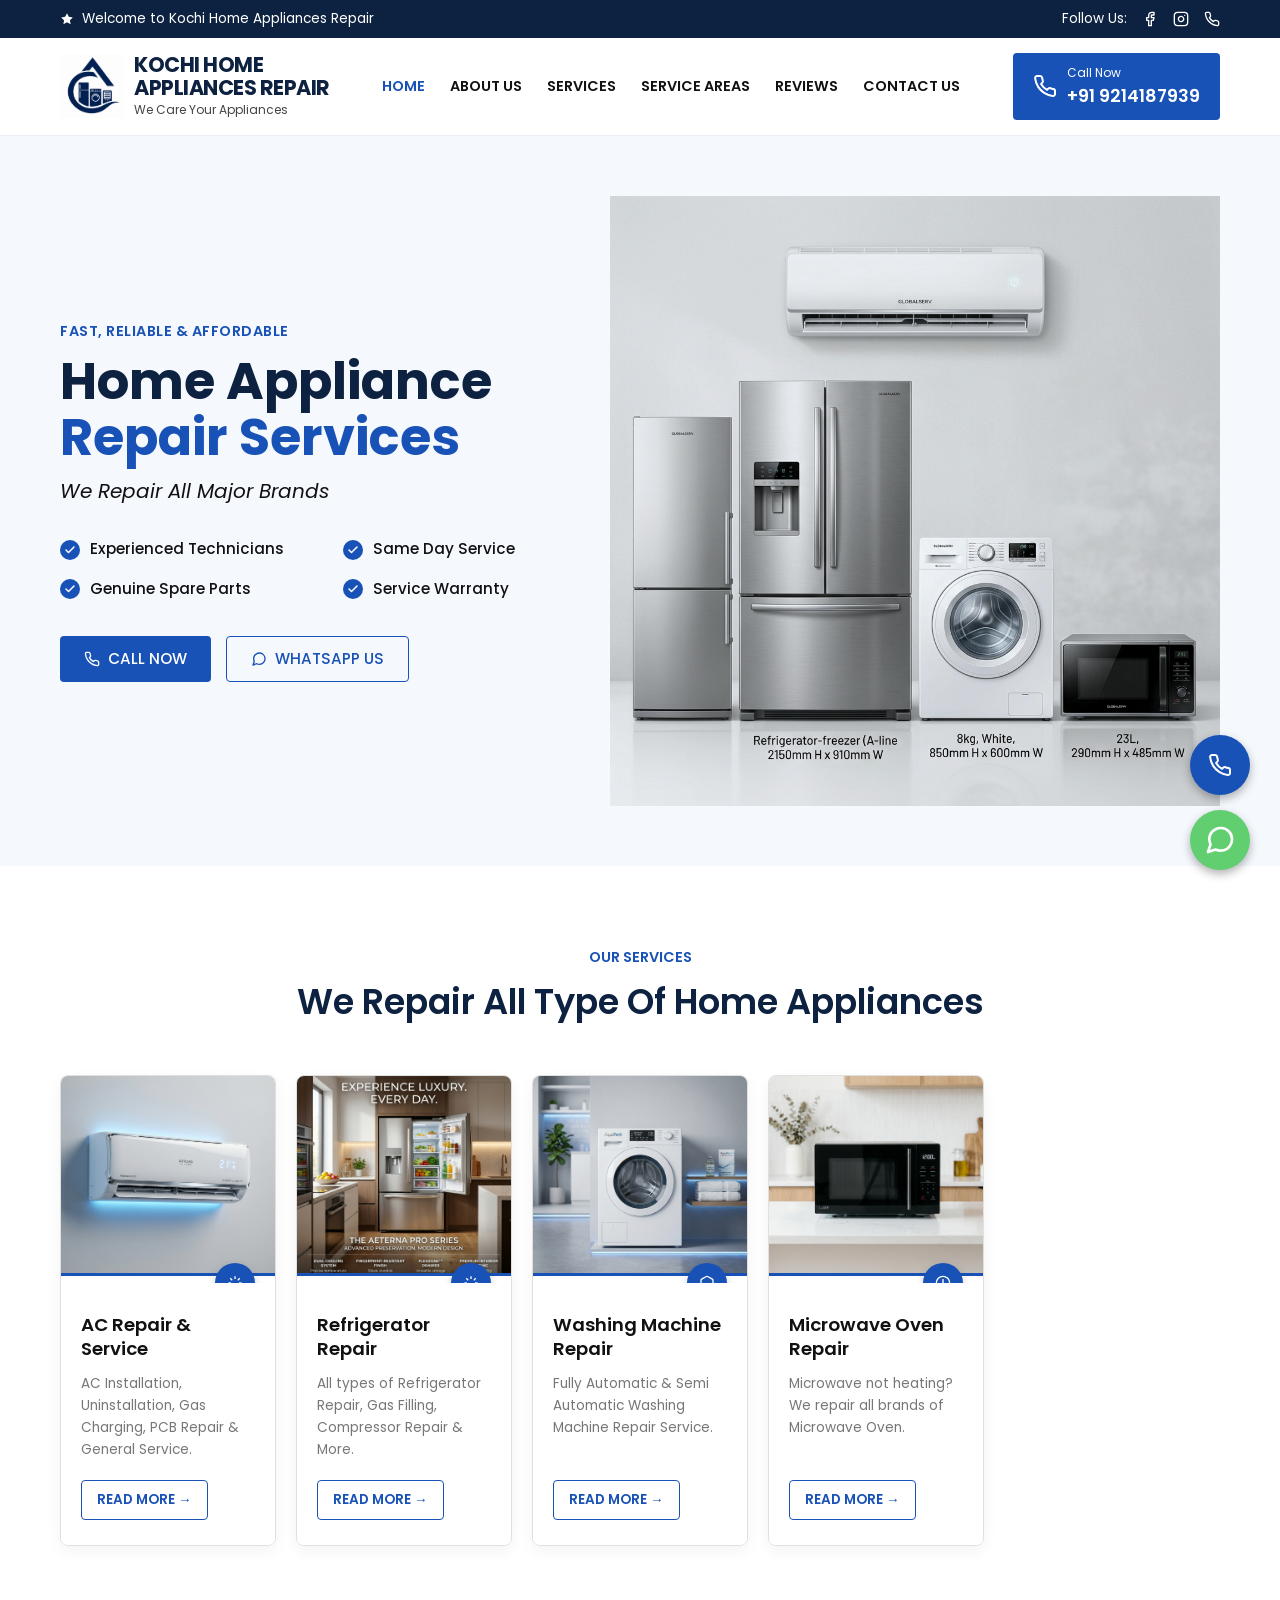
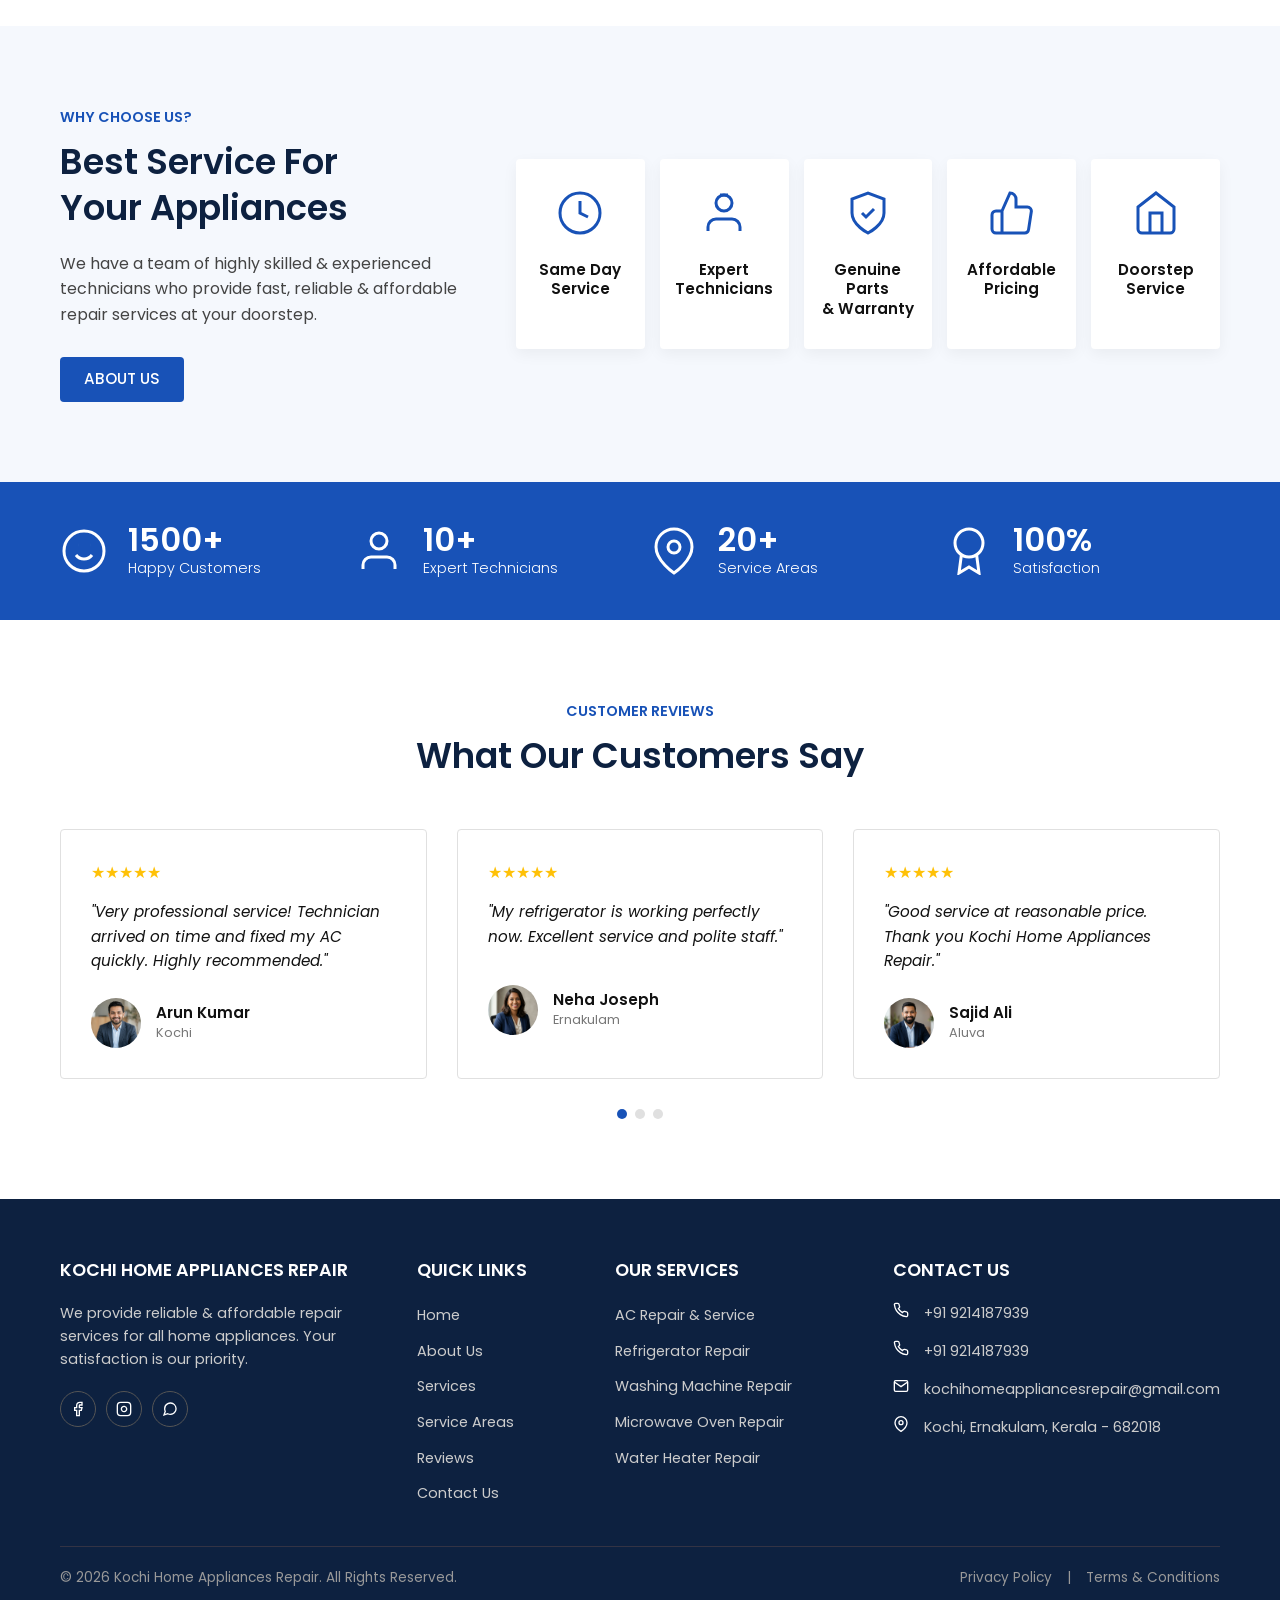
<file: index.html>
<!DOCTYPE html>
<html lang="en">
<head>
  <meta charset="UTF-8">
  <meta name="viewport" content="width=device-width, initial-scale=1.0">
  <title>Kochi Home Appliances Repair | Repair Services</title>
  <meta name="google-site-verification" content="RGw9vnjoVCZBtxZYhltCk5GHxpvDAjhqvoYVyLSmcow" />
  <!-- SEO Meta Tags -->
  <meta name="description" content="Expert home appliances repair service in Kochi, Ernakulam. We provide fast, reliable, and affordable AC, Refrigerator, Washing Machine, and Microwave repair.">
  <meta name="keywords" content="home appliance repair Kochi, AC repair Ernakulam, fridge repair Kochi, washing machine repair, microwave service, Kochi home appliances repair">
  <meta name="author" content="Kochi Home Appliances Repair">
  <link rel="canonical" href="https://kochihomeappliancesrepair.com/" />
  
  <!-- Open Graph / Social -->
  <meta property="og:type" content="website">
  <meta property="og:url" content="https://kochihomeappliancesrepair.com/">
  <meta property="og:title" content="Kochi Home Appliances Repair | Repair Services">
  <meta property="og:description" content="Expert home appliances repair service in Kochi, Ernakulam. We provide fast, reliable, and affordable AC, Refrigerator, Washing Machine, and Microwave repair.">
  <meta property="og:image" content="https://kochihomeappliancesrepair.com/assets/images/hero_bg.png">
  
  <!-- Twitter -->
  <meta name="twitter:card" content="summary_large_image">
  <meta name="twitter:url" content="https://kochihomeappliancesrepair.com/">
  <meta name="twitter:title" content="Kochi Home Appliances Repair | Repair Services">
  <meta name="twitter:description" content="Expert home appliances repair service in Kochi, Ernakulam. We provide fast, reliable, and affordable AC, Refrigerator, Washing Machine, and Microwave repair.">
  <meta name="twitter:image" content="https://kochihomeappliancesrepair.com/assets/images/hero_bg.png">

  <!-- Favicon -->
  <link rel="icon" type="image/png" href="assets/images/icon.png">
  
  <!-- Fonts -->
  <link rel="preconnect" href="https://fonts.googleapis.com">
  <link rel="preconnect" href="https://fonts.gstatic.com" crossorigin>
  <link href="https://fonts.googleapis.com/css2?family=Poppins:wght@300;400;500;600;700&display=swap" rel="stylesheet">
  
  <!-- Styles -->
  <link rel="stylesheet" href="css/variables.css">
  <link rel="stylesheet" href="css/styles.css">
  <!-- Structured Data -->
  <script type="application/ld+json">
  {
    "@context": "https://schema.org",
    "@type": "HomeAndConstructionBusiness",
    "name": "Kochi Home Appliances Repair",
    "image": "https://kochihomeappliancesrepair.com/assets/images/icon.png",
    "@id": "https://kochihomeappliancesrepair.com/",
    "url": "https://kochihomeappliancesrepair.com/",
    "telephone": "+919214187939",
    "address": {
      "@type": "PostalAddress",
      "streetAddress": "Kochi",
      "addressLocality": "Ernakulam",
      "addressRegion": "KL",
      "postalCode": "682018",
      "addressCountry": "IN"
    },
    "geo": {
      "@type": "GeoCoordinates",
      "latitude": 9.9816,
      "longitude": 76.2999
    },
    "openingHoursSpecification": {
      "@type": "OpeningHoursSpecification",
      "dayOfWeek": ["Monday", "Tuesday", "Wednesday", "Thursday", "Friday", "Saturday", "Sunday"],
      "opens": "08:00",
      "closes": "21:00"
    }
  }
  </script>
</head>
<body>

  <!-- Top Bar -->
  <div class="top-bar">
    <div class="container">
      <div class="top-bar-left">
        <svg xmlns="http://www.w3.org/2000/svg" width="14" height="14" viewBox="0 0 24 24" fill="currentColor"><polygon points="12 2 15.09 8.26 22 9.27 17 14.14 18.18 21.02 12 17.77 5.82 21.02 7 14.14 2 9.27 8.91 8.26 12 2"></polygon></svg>
        Welcome to Kochi Home Appliances Repair
      </div>
      <div class="top-bar-right">
        Follow Us: 
        <div class="social-icons">
          <a href="#"><svg xmlns="http://www.w3.org/2000/svg" width="16" height="16" viewBox="0 0 24 24" fill="none" stroke="currentColor" stroke-width="2" stroke-linecap="round" stroke-linejoin="round"><path d="M18 2h-3a5 5 0 0 0-5 5v3H7v4h3v8h4v-8h3l1-4h-4V7a1 1 0 0 1 1-1h3z"></path></svg></a>
          <a href="#"><svg xmlns="http://www.w3.org/2000/svg" width="16" height="16" viewBox="0 0 24 24" fill="none" stroke="currentColor" stroke-width="2" stroke-linecap="round" stroke-linejoin="round"><rect x="2" y="2" width="20" height="20" rx="5" ry="5"></rect><path d="M16 11.37A4 4 0 1 1 12.63 8 4 4 0 0 1 16 11.37z"></path><line x1="17.5" y1="6.5" x2="17.51" y2="6.5"></line></svg></a>
          <a href="#"><svg xmlns="http://www.w3.org/2000/svg" width="16" height="16" viewBox="0 0 24 24" fill="none" stroke="currentColor" stroke-width="2" stroke-linecap="round" stroke-linejoin="round"><path d="M22 16.92v3a2 2 0 0 1-2.18 2 19.79 19.79 0 0 1-8.63-3.07 19.5 19.5 0 0 1-6-6 19.79 19.79 0 0 1-3.07-8.67A2 2 0 0 1 4.11 2h3a2 2 0 0 1 2 1.72 12.84 12.84 0 0 0 .7 2.81 2 2 0 0 1-.45 2.11L8.09 9.91a16 16 0 0 0 6 6l1.27-1.27a2 2 0 0 1 2.11-.45 12.84 12.84 0 0 0 2.81.7A2 2 0 0 1 22 16.92z"></path></svg></a>
        </div>
      </div>
    </div>
  </div>

  <!-- Main Header -->
  <header class="main-header">
    <div class="container">
      <div class="logo-container">
        <img src="assets/images/icon.png" class="logo-icon" alt="Logo">
        <div class="logo-text">
          <h1>KOCHI HOME<br>APPLIANCES REPAIR</h1>
          <span>We Care Your Appliances</span>
        </div>
      </div>
      
      <nav class="nav-links">
        <a href="#home" class="active">HOME</a>
        <a href="#about">ABOUT US</a>
        <a href="#services">SERVICES</a>
        <a href="#service-areas">SERVICE AREAS</a>
        <a href="#reviews">REVIEWS</a>
        <a href="#contact">CONTACT US</a>
      </nav>
      
      <a href="tel:+919214187939" class="header-call">
        <svg xmlns="http://www.w3.org/2000/svg" width="24" height="24" viewBox="0 0 24 24" fill="none" stroke="currentColor" stroke-width="2" stroke-linecap="round" stroke-linejoin="round"><path d="M22 16.92v3a2 2 0 0 1-2.18 2 19.79 19.79 0 0 1-8.63-3.07 19.5 19.5 0 0 1-6-6 19.79 19.79 0 0 1-3.07-8.67A2 2 0 0 1 4.11 2h3a2 2 0 0 1 2 1.72 12.84 12.84 0 0 0 .7 2.81 2 2 0 0 1-.45 2.11L8.09 9.91a16 16 0 0 0 6 6l1.27-1.27a2 2 0 0 1 2.11-.45 12.84 12.84 0 0 0 2.81.7A2 2 0 0 1 22 16.92z"></path></svg>
        <div class="header-call-text">
          <span class="header-call-title">Call Now</span>
          <span class="header-call-number">+91 9214187939</span>
        </div>
      </a>
      <div class="menu-toggle"><span></span><span></span><span></span></div>
    </div>
  </header>

  <!-- Hero Section -->
  <section class="hero" id="home">
    <div class="container">
      <div class="hero-content">
        <span class="hero-subtitle">FAST, RELIABLE & AFFORDABLE</span>
        <h1>Home Appliance<br><span>Repair Services</span></h1>
        <p class="hero-desc">We Repair All Major Brands</p>
        
        <div class="hero-features">
          <div class="feature-item">
            <div class="feature-icon"><svg xmlns="http://www.w3.org/2000/svg" width="12" height="12" viewBox="0 0 24 24" fill="none" stroke="currentColor" stroke-width="3" stroke-linecap="round" stroke-linejoin="round"><polyline points="20 6 9 17 4 12"></polyline></svg></div>
            Experienced Technicians
          </div>
          <div class="feature-item">
            <div class="feature-icon"><svg xmlns="http://www.w3.org/2000/svg" width="12" height="12" viewBox="0 0 24 24" fill="none" stroke="currentColor" stroke-width="3" stroke-linecap="round" stroke-linejoin="round"><polyline points="20 6 9 17 4 12"></polyline></svg></div>
            Same Day Service
          </div>
          <div class="feature-item">
            <div class="feature-icon"><svg xmlns="http://www.w3.org/2000/svg" width="12" height="12" viewBox="0 0 24 24" fill="none" stroke="currentColor" stroke-width="3" stroke-linecap="round" stroke-linejoin="round"><polyline points="20 6 9 17 4 12"></polyline></svg></div>
            Genuine Spare Parts
          </div>
          <div class="feature-item">
            <div class="feature-icon"><svg xmlns="http://www.w3.org/2000/svg" width="12" height="12" viewBox="0 0 24 24" fill="none" stroke="currentColor" stroke-width="3" stroke-linecap="round" stroke-linejoin="round"><polyline points="20 6 9 17 4 12"></polyline></svg></div>
            Service Warranty
          </div>
        </div>
        
        <div class="hero-buttons">
          <a href="tel:+919214187939" class="btn btn-primary">
            <svg xmlns="http://www.w3.org/2000/svg" width="16" height="16" viewBox="0 0 24 24" fill="none" stroke="currentColor" stroke-width="2" stroke-linecap="round" stroke-linejoin="round"><path d="M22 16.92v3a2 2 0 0 1-2.18 2 19.79 19.79 0 0 1-8.63-3.07 19.5 19.5 0 0 1-6-6 19.79 19.79 0 0 1-3.07-8.67A2 2 0 0 1 4.11 2h3a2 2 0 0 1 2 1.72 12.84 12.84 0 0 0 .7 2.81 2 2 0 0 1-.45 2.11L8.09 9.91a16 16 0 0 0 6 6l1.27-1.27a2 2 0 0 1 2.11-.45 12.84 12.84 0 0 0 2.81.7A2 2 0 0 1 22 16.92z"></path></svg>
            CALL NOW
          </a>
          <a href="https://wa.me/919214187939" class="btn btn-outline">
            <svg xmlns="http://www.w3.org/2000/svg" width="16" height="16" viewBox="0 0 24 24" fill="none" stroke="currentColor" stroke-width="2" stroke-linecap="round" stroke-linejoin="round"><path d="M21 11.5a8.38 8.38 0 0 1-.9 3.8 8.5 8.5 0 0 1-7.6 4.7 8.38 8.38 0 0 1-3.8-.9L3 21l1.9-5.7a8.38 8.38 0 0 1-.9-3.8 8.5 8.5 0 0 1 4.7-7.6 8.38 8.38 0 0 1 3.8-.9h.5a8.48 8.48 0 0 1 8 8v.5z"></path></svg>
            WHATSAPP US
          </a>
        </div>
      </div>
      <div class="hero-image">
        <img src="assets/images/appliances_group.png" alt="Home Appliances Group">
      </div>
    </div>
  </section>

  <!-- Services -->
  <section class="services-section" id="services">
    <div class="container">
      <div class="section-subtitle">OUR SERVICES</div>
      <h2 class="section-title">We Repair All Type Of Home Appliances</h2>
      
      <div class="services-grid">
        <!-- AC Repair -->
        <div class="service-card">
          <div class="service-image-wrapper">
            <img src="assets/images/service_ac.png" alt="AC Repair" class="service-image">
            <div class="service-icon">
              <svg xmlns="http://www.w3.org/2000/svg" width="16" height="16" viewBox="0 0 24 24" fill="none" stroke="currentColor" stroke-width="2"><path d="M2 12h4"/><path d="M18 12h4"/><path d="M12 2v4"/><path d="M12 18v4"/><path d="M4.93 4.93l2.83 2.83"/><path d="M16.24 16.24l2.83 2.83"/><path d="M16.24 7.76l2.83-2.83"/><path d="M4.93 19.07l2.83-2.83"/></svg>
            </div>
          </div>
          <div class="service-content">
            <h3>AC Repair & Service</h3>
            <p>AC Installation, Uninstallation, Gas Charging, PCB Repair & General Service.</p>
            <a href="ac-repair.html" class="read-more">READ MORE &rarr;</a>
          </div>
        </div>

        <!-- Fridge Repair -->
        <div class="service-card">
          <div class="service-image-wrapper">
            <img src="assets/images/service_fridge.png" alt="Refrigerator Repair" class="service-image">
            <div class="service-icon">
              <svg xmlns="http://www.w3.org/2000/svg" width="16" height="16" viewBox="0 0 24 24" fill="none" stroke="currentColor" stroke-width="2"><path d="M2 12h4"/><path d="M18 12h4"/><path d="M12 2v4"/><path d="M12 18v4"/><path d="M4.93 4.93l2.83 2.83"/><path d="M16.24 16.24l2.83 2.83"/><path d="M16.24 7.76l2.83-2.83"/><path d="M4.93 19.07l2.83-2.83"/></svg>
            </div>
          </div>
          <div class="service-content">
            <h3>Refrigerator Repair</h3>
            <p>All types of Refrigerator Repair, Gas Filling, Compressor Repair & More.</p>
            <a href="refrigerator-repair.html" class="read-more">READ MORE &rarr;</a>
          </div>
        </div>

        <!-- Washing Machine -->
        <div class="service-card">
          <div class="service-image-wrapper">
            <img src="assets/images/service_washer.png" alt="Washing Machine Repair" class="service-image">
            <div class="service-icon">
              <svg xmlns="http://www.w3.org/2000/svg" width="16" height="16" viewBox="0 0 24 24" fill="none" stroke="currentColor" stroke-width="2"><path d="M21 16V8a2 2 0 0 0-1-1.73l-7-4a2 2 0 0 0-2 0l-7 4A2 2 0 0 0 3 8v8a2 2 0 0 0 1 1.73l7 4a2 2 0 0 0 2 0l7-4A2 2 0 0 0 21 16z"></path></svg>
            </div>
          </div>
          <div class="service-content">
            <h3>Washing Machine Repair</h3>
            <p>Fully Automatic & Semi Automatic Washing Machine Repair Service.</p>
            <a href="washing-machine-repair.html" class="read-more">READ MORE &rarr;</a>
          </div>
        </div>

        <!-- Microwave -->
        <div class="service-card">
          <div class="service-image-wrapper">
            <img src="assets/images/service_microwave.png" alt="Microwave Oven Repair" class="service-image">
            <div class="service-icon">
              <svg xmlns="http://www.w3.org/2000/svg" width="16" height="16" viewBox="0 0 24 24" fill="none" stroke="currentColor" stroke-width="2"><circle cx="12" cy="12" r="10"></circle><polyline points="12 6 12 12 16 14"></polyline></svg>
            </div>
          </div>
          <div class="service-content">
            <h3>Microwave Oven Repair</h3>
            <p>Microwave not heating? We repair all brands of Microwave Oven.</p>
            <a href="microwave-repair.html" class="read-more">READ MORE &rarr;</a>
          </div>
        </div>


      </div>
    </div>
  </section>

  <!-- Why Choose Us -->
  <section class="why-choose-us" id="about">
    <div class="container">
      <div class="why-content">
        <div class="section-subtitle">WHY CHOOSE US?</div>
        <h2 style="font-size: 2.2rem; color: var(--color-secondary); margin-bottom: 20px;">Best Service For<br>Your Appliances</h2>
        <p style="margin-bottom: 30px;">We have a team of highly skilled & experienced technicians who provide fast, reliable & affordable repair services at your doorstep.</p>
        <a href="#" class="btn btn-primary">ABOUT US</a>
      </div>
      
      <div class="why-features">
        <div class="why-feature-card">
          <svg class="why-feature-icon" xmlns="http://www.w3.org/2000/svg" width="48" height="48" viewBox="0 0 24 24" fill="none" stroke="currentColor" stroke-width="1.5"><circle cx="12" cy="12" r="10"></circle><polyline points="12 6 12 12 16 14"></polyline></svg>
          <h4>Same Day<br>Service</h4>
        </div>
        <div class="why-feature-card">
          <svg class="why-feature-icon" xmlns="http://www.w3.org/2000/svg" width="48" height="48" viewBox="0 0 24 24" fill="none" stroke="currentColor" stroke-width="1.5"><path d="M20 21v-2a4 4 0 0 0-4-4H8a4 4 0 0 0-4 4v2"></path><circle cx="12" cy="7" r="4"></circle><path d="M10 3h4"></path></svg>
          <h4>Expert<br>Technicians</h4>
        </div>
        <div class="why-feature-card">
          <svg class="why-feature-icon" xmlns="http://www.w3.org/2000/svg" width="48" height="48" viewBox="0 0 24 24" fill="none" stroke="currentColor" stroke-width="1.5"><path d="M12 22s8-4 8-10V5l-8-3-8 3v7c0 6 8 10 8 10z"></path><polyline points="9 12 11 14 15 10"></polyline></svg>
          <h4>Genuine Parts<br>& Warranty</h4>
        </div>
        <div class="why-feature-card">
          <svg class="why-feature-icon" xmlns="http://www.w3.org/2000/svg" width="48" height="48" viewBox="0 0 24 24" fill="none" stroke="currentColor" stroke-width="1.5"><path d="M14 9V5a3 3 0 0 0-3-3l-4 9v11h11.28a2 2 0 0 0 2-1.7l1.38-9a2 2 0 0 0-2-2.3zM7 22H4a2 2 0 0 1-2-2v-7a2 2 0 0 1 2-2h3"></path></svg>
          <h4>Affordable<br>Pricing</h4>
        </div>
        <div class="why-feature-card">
          <svg class="why-feature-icon" xmlns="http://www.w3.org/2000/svg" width="48" height="48" viewBox="0 0 24 24" fill="none" stroke="currentColor" stroke-width="1.5"><path d="M3 9l9-7 9 7v11a2 2 0 0 1-2 2H5a2 2 0 0 1-2-2z"></path><polyline points="9 22 9 12 15 12 15 22"></polyline></svg>
          <h4>Doorstep<br>Service</h4>
        </div>
      </div>
    </div>
  </section>

  <!-- Stats Banner -->
  <section class="stats-banner" id="service-areas">
    <div class="container stats-grid">
      <div class="stat-item">
        <svg class="stat-icon" xmlns="http://www.w3.org/2000/svg" width="48" height="48" viewBox="0 0 24 24" fill="none" stroke="currentColor" stroke-width="1.5"><circle cx="12" cy="12" r="10"></circle><path d="M8 14s1.5 2 4 2 4-2 4-2"></path><line x1="9" y1="9" x2="9.01" y2="9"></line><line x1="15" y1="9" x2="15.01" y2="9"></line></svg>
        <div class="stat-content">
          <h3>1500+</h3>
          <p>Happy Customers</p>
        </div>
      </div>
      <div class="stat-item">
        <svg class="stat-icon" xmlns="http://www.w3.org/2000/svg" width="48" height="48" viewBox="0 0 24 24" fill="none" stroke="currentColor" stroke-width="1.5"><path d="M20 21v-2a4 4 0 0 0-4-4H8a4 4 0 0 0-4 4v2"></path><circle cx="12" cy="7" r="4"></circle></svg>
        <div class="stat-content">
          <h3>10+</h3>
          <p>Expert Technicians</p>
        </div>
      </div>
      <div class="stat-item">
        <svg class="stat-icon" xmlns="http://www.w3.org/2000/svg" width="48" height="48" viewBox="0 0 24 24" fill="none" stroke="currentColor" stroke-width="1.5"><path d="M21 10c0 7-9 13-9 13s-9-6-9-13a9 9 0 0 1 18 0z"></path><circle cx="12" cy="10" r="3"></circle></svg>
        <div class="stat-content">
          <h3>20+</h3>
          <p>Service Areas</p>
        </div>
      </div>
      <div class="stat-item">
        <svg class="stat-icon" xmlns="http://www.w3.org/2000/svg" width="48" height="48" viewBox="0 0 24 24" fill="none" stroke="currentColor" stroke-width="1.5"><circle cx="12" cy="8" r="7"></circle><polyline points="8.21 13.89 7 23 12 20 17 23 15.79 13.88"></polyline></svg>
        <div class="stat-content">
          <h3>100%</h3>
          <p>Satisfaction</p>
        </div>
      </div>
    </div>
  </section>

  <!-- Customer Reviews -->
  <section class="reviews-section" id="reviews">
    <div class="container">
      <div class="section-subtitle">CUSTOMER REVIEWS</div>
      <h2 class="section-title">What Our Customers Say</h2>
      
      <div class="reviews-grid">
        <div class="review-card">
          <div class="stars">
            &#9733;&#9733;&#9733;&#9733;&#9733;
          </div>
          <p class="review-text">"Very professional service! Technician arrived on time and fixed my AC quickly. Highly recommended."</p>
          <div class="reviewer">
            <img src="assets/images/avatar1.png" alt="Arun Kumar">
            <div class="reviewer-info">
              <h4>Arun Kumar</h4>
              <p>Kochi</p>
            </div>
          </div>
        </div>
        
        <div class="review-card">
          <div class="stars">
            &#9733;&#9733;&#9733;&#9733;&#9733;
          </div>
          <p class="review-text">"My refrigerator is working perfectly now. Excellent service and polite staff."</p>
          <div class="reviewer">
            <img src="assets/images/avatar2.png" alt="Neha Joseph">
            <div class="reviewer-info">
              <h4>Neha Joseph</h4>
              <p>Ernakulam</p>
            </div>
          </div>
        </div>

        <div class="review-card">
          <div class="stars">
            &#9733;&#9733;&#9733;&#9733;&#9733;
          </div>
          <p class="review-text">"Good service at reasonable price. Thank you Kochi Home Appliances Repair."</p>
          <div class="reviewer">
            <img src="assets/images/avatar3.png" alt="Sajid Ali">
            <div class="reviewer-info">
              <h4>Sajid Ali</h4>
              <p>Aluva</p>
            </div>
          </div>
        </div>
      </div>
      
      <div class="carousel-dots">
        <span class="dot active"></span>
        <span class="dot"></span>
        <span class="dot"></span>
      </div>
    </div>
  </section>

  <!-- Footer -->
  <footer class="main-footer" id="contact">
    <div class="container">
      <div class="footer-grid">
        <div class="footer-col">
          <h4>Kochi Home Appliances Repair</h4>
          <p>We provide reliable & affordable repair services for all home appliances. Your satisfaction is our priority.</p>
          <div class="footer-socials">
            <a href="#"><svg xmlns="http://www.w3.org/2000/svg" width="16" height="16" viewBox="0 0 24 24" fill="none" stroke="currentColor" stroke-width="2"><path d="M18 2h-3a5 5 0 0 0-5 5v3H7v4h3v8h4v-8h3l1-4h-4V7a1 1 0 0 1 1-1h3z"></path></svg></a>
            <a href="#"><svg xmlns="http://www.w3.org/2000/svg" width="16" height="16" viewBox="0 0 24 24" fill="none" stroke="currentColor" stroke-width="2"><rect x="2" y="2" width="20" height="20" rx="5" ry="5"></rect><path d="M16 11.37A4 4 0 1 1 12.63 8 4 4 0 0 1 16 11.37z"></path><line x1="17.5" y1="6.5" x2="17.51" y2="6.5"></line></svg></a>
            <a href="#"><svg xmlns="http://www.w3.org/2000/svg" width="16" height="16" viewBox="0 0 24 24" fill="none" stroke="currentColor" stroke-width="2"><path d="M21 11.5a8.38 8.38 0 0 1-.9 3.8 8.5 8.5 0 0 1-7.6 4.7 8.38 8.38 0 0 1-3.8-.9L3 21l1.9-5.7a8.38 8.38 0 0 1-.9-3.8 8.5 8.5 0 0 1 4.7-7.6 8.38 8.38 0 0 1 3.8-.9h.5a8.48 8.48 0 0 1 8 8v.5z"></path></svg></a>
          </div>
        </div>
        
        <div class="footer-col">
          <h4>QUICK LINKS</h4>
          <ul>
            <li><a href="#home">Home</a></li>
            <li><a href="#about">About Us</a></li>
            <li><a href="#services">Services</a></li>
            <li><a href="#service-areas">Service Areas</a></li>
            <li><a href="#reviews">Reviews</a></li>
            <li><a href="#contact">Contact Us</a></li>
          </ul>
        </div>
        
        <div class="footer-col">
          <h4>OUR SERVICES</h4>
          <ul>
            <li><a href="#">AC Repair & Service</a></li>
            <li><a href="#">Refrigerator Repair</a></li>
            <li><a href="#">Washing Machine Repair</a></li>
            <li><a href="#">Microwave Oven Repair</a></li>
            <li><a href="#">Water Heater Repair</a></li>
          </ul>
        </div>
        
        <div class="footer-col">
          <h4>CONTACT US</h4>
          <div class="contact-item">
            <svg xmlns="http://www.w3.org/2000/svg" width="16" height="16" viewBox="0 0 24 24" fill="none" stroke="currentColor" stroke-width="2"><path d="M22 16.92v3a2 2 0 0 1-2.18 2 19.79 19.79 0 0 1-8.63-3.07 19.5 19.5 0 0 1-6-6 19.79 19.79 0 0 1-3.07-8.67A2 2 0 0 1 4.11 2h3a2 2 0 0 1 2 1.72 12.84 12.84 0 0 0 .7 2.81 2 2 0 0 1-.45 2.11L8.09 9.91a16 16 0 0 0 6 6l1.27-1.27a2 2 0 0 1 2.11-.45 12.84 12.84 0 0 0 2.81.7A2 2 0 0 1 22 16.92z"></path></svg>
            +91 9214187939
          </div>
          <div class="contact-item">
            <svg xmlns="http://www.w3.org/2000/svg" width="16" height="16" viewBox="0 0 24 24" fill="none" stroke="currentColor" stroke-width="2"><path d="M22 16.92v3a2 2 0 0 1-2.18 2 19.79 19.79 0 0 1-8.63-3.07 19.5 19.5 0 0 1-6-6 19.79 19.79 0 0 1-3.07-8.67A2 2 0 0 1 4.11 2h3a2 2 0 0 1 2 1.72 12.84 12.84 0 0 0 .7 2.81 2 2 0 0 1-.45 2.11L8.09 9.91a16 16 0 0 0 6 6l1.27-1.27a2 2 0 0 1 2.11-.45 12.84 12.84 0 0 0 2.81.7A2 2 0 0 1 22 16.92z"></path></svg>
            +91 9214187939
          </div>
          <div class="contact-item">
            <svg xmlns="http://www.w3.org/2000/svg" width="16" height="16" viewBox="0 0 24 24" fill="none" stroke="currentColor" stroke-width="2"><path d="M4 4h16c1.1 0 2 .9 2 2v12c0 1.1-.9 2-2 2H4c-1.1 0-2-.9-2-2V6c0-1.1.9-2 2-2z"></path><polyline points="22,6 12,13 2,6"></polyline></svg>
            kochihomeappliancesrepair@gmail.com
          </div>
          <div class="contact-item">
            <svg xmlns="http://www.w3.org/2000/svg" width="16" height="16" viewBox="0 0 24 24" fill="none" stroke="currentColor" stroke-width="2"><path d="M21 10c0 7-9 13-9 13s-9-6-9-13a9 9 0 0 1 18 0z"></path><circle cx="12" cy="10" r="3"></circle></svg>
            Kochi, Ernakulam, Kerala - 682018
          </div>
        </div>
      </div>
      
      <div class="footer-bottom">
        <div>&copy; 2026 Kochi Home Appliances Repair. All Rights Reserved.</div>
        <div class="footer-links">
          <a href="#">Privacy Policy</a> | 
          <a href="#">Terms & Conditions</a>
        </div>
      </div>
    </div>
  </footer>

    <!-- Floating Buttons -->
  <div class="floating-buttons">
    <a href="tel:+919214187939" class="floating-call" title="Call Us">
      <svg xmlns="http://www.w3.org/2000/svg" width="24" height="24" viewBox="0 0 24 24" fill="none" stroke="currentColor" stroke-width="2" stroke-linecap="round" stroke-linejoin="round"><path d="M22 16.92v3a2 2 0 0 1-2.18 2 19.79 19.79 0 0 1-8.63-3.07 19.5 19.5 0 0 1-6-6 19.79 19.79 0 0 1-3.07-8.67A2 2 0 0 1 4.11 2h3a2 2 0 0 1 2 1.72 12.84 12.84 0 0 0 .7 2.81 2 2 0 0 1-.45 2.11L8.09 9.91a16 16 0 0 0 6 6l1.27-1.27a2 2 0 0 1 2.11-.45 12.84 12.84 0 0 0 2.81.7A2 2 0 0 1 22 16.92z"></path></svg>
    </a>
    <a href="https://wa.me/919214187939" class="floating-whatsapp" title="WhatsApp Us">
      <svg xmlns="http://www.w3.org/2000/svg" width="32" height="32" viewBox="0 0 24 24" fill="none" stroke="currentColor" stroke-width="2" stroke-linecap="round" stroke-linejoin="round"><path d="M21 11.5a8.38 8.38 0 0 1-.9 3.8 8.5 8.5 0 0 1-7.6 4.7 8.38 8.38 0 0 1-3.8-.9L3 21l1.9-5.7a8.38 8.38 0 0 1-.9-3.8 8.5 8.5 0 0 1 4.7-7.6 8.38 8.38 0 0 1 3.8-.9h.5a8.48 8.48 0 0 1 8 8v.5z"></path></svg>
    </a>
  </div>

  <script src="js/main.js"></script>
</body>
</html>
</file>
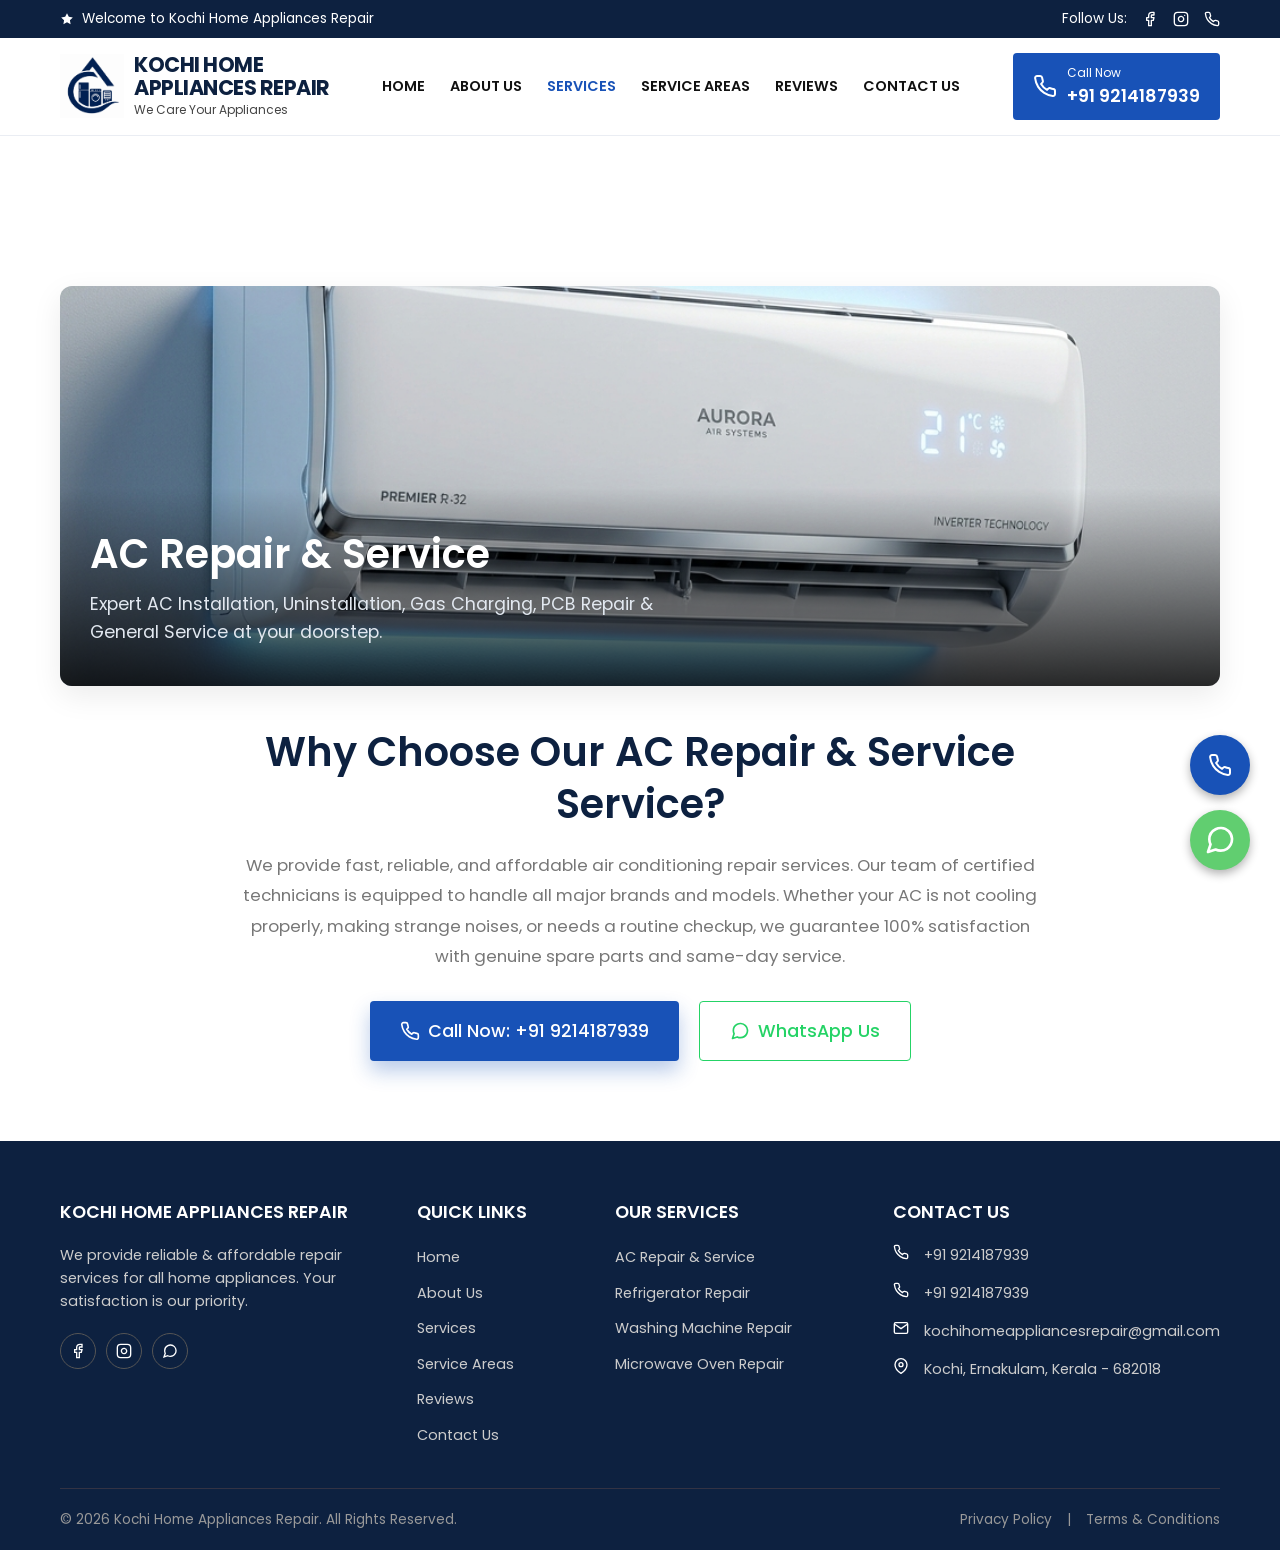
<file: ac-repair.html>
<!DOCTYPE html>
<html lang="en">
<head>
  <meta charset="UTF-8">
  <meta name="viewport" content="width=device-width, initial-scale=1.0">
  <title>AC Repair & Service | Kochi Home Appliances Repair</title>
  <meta name="google-site-verification" content="RGw9vnjoVCZBtxZYhltCk5GHxpvDAjhqvoYVyLSmcow" />
  <!-- SEO Meta Tags -->
  <meta name="description" content="Professional AC repair and service in Kochi. We handle AC installation, uninstallation, gas charging, PCB repair, and general servicing for all brands.">
  <meta name="keywords" content="AC repair Kochi, AC service Ernakulam, air conditioner repair, AC gas charging Kochi, AC mechanic near me">
  <meta name="author" content="Kochi Home Appliances Repair">
  <link rel="canonical" href="https://kochihomeappliancesrepair.com/ac-repair.html" />
  
  <!-- Open Graph / Social -->
  <meta property="og:type" content="website">
  <meta property="og:url" content="https://kochihomeappliancesrepair.com/ac-repair.html">
  <meta property="og:title" content="AC Repair & Service | Kochi Home Appliances Repair">
  <meta property="og:description" content="Professional AC repair and service in Kochi. We handle AC installation, uninstallation, gas charging, PCB repair, and general servicing for all brands.">
  <meta property="og:image" content="https://kochihomeappliancesrepair.com/assets/images/hero_bg.png">
  
  <!-- Twitter -->
  <meta name="twitter:card" content="summary_large_image">
  <meta name="twitter:url" content="https://kochihomeappliancesrepair.com/ac-repair.html">
  <meta name="twitter:title" content="AC Repair & Service | Kochi Home Appliances Repair">
  <meta name="twitter:description" content="Professional AC repair and service in Kochi. We handle AC installation, uninstallation, gas charging, PCB repair, and general servicing for all brands.">
  <meta name="twitter:image" content="https://kochihomeappliancesrepair.com/assets/images/hero_bg.png">

  <!-- Favicon -->
  <link rel="icon" type="image/png" href="assets/images/icon.png">
  <link rel="preconnect" href="https://fonts.googleapis.com">
  <link rel="preconnect" href="https://fonts.gstatic.com" crossorigin>
  <link href="https://fonts.googleapis.com/css2?family=Poppins:wght@300;400;500;600;700&display=swap" rel="stylesheet">
  <link rel="stylesheet" href="css/variables.css">
  <link rel="stylesheet" href="css/styles.css">
</head>
<body>
  <!-- Top Bar -->
  <div class="top-bar">
    <div class="container">
      <div class="top-bar-left">
        <svg xmlns="http://www.w3.org/2000/svg" width="14" height="14" viewBox="0 0 24 24" fill="currentColor"><polygon points="12 2 15.09 8.26 22 9.27 17 14.14 18.18 21.02 12 17.77 5.82 21.02 7 14.14 2 9.27 8.91 8.26 12 2"></polygon></svg>
        Welcome to Kochi Home Appliances Repair
      </div>
      <div class="top-bar-right">
        Follow Us: 
        <div class="social-icons">
          <a href="#"><svg xmlns="http://www.w3.org/2000/svg" width="16" height="16" viewBox="0 0 24 24" fill="none" stroke="currentColor" stroke-width="2" stroke-linecap="round" stroke-linejoin="round"><path d="M18 2h-3a5 5 0 0 0-5 5v3H7v4h3v8h4v-8h3l1-4h-4V7a1 1 0 0 1 1-1h3z"></path></svg></a>
          <a href="#"><svg xmlns="http://www.w3.org/2000/svg" width="16" height="16" viewBox="0 0 24 24" fill="none" stroke="currentColor" stroke-width="2" stroke-linecap="round" stroke-linejoin="round"><rect x="2" y="2" width="20" height="20" rx="5" ry="5"></rect><path d="M16 11.37A4 4 0 1 1 12.63 8 4 4 0 0 1 16 11.37z"></path><line x1="17.5" y1="6.5" x2="17.51" y2="6.5"></line></svg></a>
          <a href="#"><svg xmlns="http://www.w3.org/2000/svg" width="16" height="16" viewBox="0 0 24 24" fill="none" stroke="currentColor" stroke-width="2" stroke-linecap="round" stroke-linejoin="round"><path d="M22 16.92v3a2 2 0 0 1-2.18 2 19.79 19.79 0 0 1-8.63-3.07 19.5 19.5 0 0 1-6-6 19.79 19.79 0 0 1-3.07-8.67A2 2 0 0 1 4.11 2h3a2 2 0 0 1 2 1.72 12.84 12.84 0 0 0 .7 2.81 2 2 0 0 1-.45 2.11L8.09 9.91a16 16 0 0 0 6 6l1.27-1.27a2 2 0 0 1 2.11-.45 12.84 12.84 0 0 0 2.81.7A2 2 0 0 1 22 16.92z"></path></svg></a>
        </div>
      </div>
    </div>
  </div>

  <!-- Main Header -->
  <header class="main-header">
    <div class="container">
      <div class="logo-container">
        <img src="assets/images/icon.png" class="logo-icon" alt="Logo">
        <div class="logo-text">
          <h1>KOCHI HOME<br>APPLIANCES REPAIR</h1>
          <span>We Care Your Appliances</span>
        </div>
      </div>
      
      <nav class="nav-links">
        <a href="index.html#home">HOME</a>
        <a href="index.html#about">ABOUT US</a>
        <a href="index.html#services" class="active">SERVICES</a>
        <a href="index.html#service-areas">SERVICE AREAS</a>
        <a href="index.html#reviews">REVIEWS</a>
        <a href="index.html#contact">CONTACT US</a>
      </nav>
      
      <a href="tel:+919214187939" class="header-call">
        <svg xmlns="http://www.w3.org/2000/svg" width="24" height="24" viewBox="0 0 24 24" fill="none" stroke="currentColor" stroke-width="2" stroke-linecap="round" stroke-linejoin="round"><path d="M22 16.92v3a2 2 0 0 1-2.18 2 19.79 19.79 0 0 1-8.63-3.07 19.5 19.5 0 0 1-6-6 19.79 19.79 0 0 1-3.07-8.67A2 2 0 0 1 4.11 2h3a2 2 0 0 1 2 1.72 12.84 12.84 0 0 0 .7 2.81 2 2 0 0 1-.45 2.11L8.09 9.91a16 16 0 0 0 6 6l1.27-1.27a2 2 0 0 1 2.11-.45 12.84 12.84 0 0 0 2.81.7A2 2 0 0 1 22 16.92z"></path></svg>
        <div class="header-call-text">
          <span class="header-call-title">Call Now</span>
          <span class="header-call-number">+91 9214187939</span>
        </div>
      </a>
      <div class="menu-toggle"><span></span><span></span><span></span></div>
    </div>
  </header>
  <!-- Service Detail Section -->
  <section class="service-detail" style="padding-top: 150px; padding-bottom: 80px;">
    <div class="container" style="display: flex; flex-direction: column; gap: 40px; align-items: center;">
      <div style="width: 100%; border-radius: 12px; overflow: hidden; box-shadow: var(--shadow-medium); position: relative;">
        <img src="assets/images/service_ac.png" alt="AC Repair & Service" style="width: 100%; height: 400px; object-fit: cover; display: block;">
        <div style="position: absolute; bottom: 0; left: 0; width: 100%; background: linear-gradient(to top, rgba(0,0,0,0.8), transparent); padding: 40px 30px;">
          <h1 style="color: white; font-size: 2.5rem; margin-bottom: 10px;">AC Repair & Service</h1>
          <p style="color: #e2e8f0; font-size: 1.1rem; max-width: 600px;">Expert AC Installation, Uninstallation, Gas Charging, PCB Repair & General Service at your doorstep.</p>
        </div>
      </div>
      
      <div style="max-width: 800px; text-align: center;">
        <h2 style="color: var(--color-secondary); margin-bottom: 20px;">Why Choose Our AC Repair & Service Service?</h2>
        <p style="color: var(--color-text-light); line-height: 1.8; margin-bottom: 30px; font-size: 1.05rem;">We provide fast, reliable, and affordable air conditioning repair services. Our team of certified technicians is equipped to handle all major brands and models. Whether your AC is not cooling properly, making strange noises, or needs a routine checkup, we guarantee 100% satisfaction with genuine spare parts and same-day service.</p>
        
        <div style="display: flex; gap: 20px; justify-content: center; flex-wrap: wrap;">
          <a href="tel:+919214187939" class="btn btn-primary" style="padding: 15px 30px; font-size: 1.1rem; box-shadow: 0 10px 20px rgba(24, 82, 183, 0.3);">
            <svg xmlns="http://www.w3.org/2000/svg" width="20" height="20" viewBox="0 0 24 24" fill="none" stroke="currentColor" stroke-width="2" stroke-linecap="round" stroke-linejoin="round" style="margin-right:8px; display:inline-block; vertical-align:middle;"><path d="M22 16.92v3a2 2 0 0 1-2.18 2 19.79 19.79 0 0 1-8.63-3.07 19.5 19.5 0 0 1-6-6 19.79 19.79 0 0 1-3.07-8.67A2 2 0 0 1 4.11 2h3a2 2 0 0 1 2 1.72 12.84 12.84 0 0 0 .7 2.81 2 2 0 0 1-.45 2.11L8.09 9.91a16 16 0 0 0 6 6l1.27-1.27a2 2 0 0 1 2.11-.45 12.84 12.84 0 0 0 2.81.7A2 2 0 0 1 22 16.92z"></path></svg>
            Call Now: +91 9214187939
          </a>
          <a href="https://wa.me/919214187939" class="btn btn-outline" style="padding: 15px 30px; font-size: 1.1rem; border-color: #25D366; color: #25D366;">
            <svg xmlns="http://www.w3.org/2000/svg" width="20" height="20" viewBox="0 0 24 24" fill="none" stroke="currentColor" stroke-width="2" stroke-linecap="round" stroke-linejoin="round" style="margin-right:8px; display:inline-block; vertical-align:middle;"><path d="M21 11.5a8.38 8.38 0 0 1-.9 3.8 8.5 8.5 0 0 1-7.6 4.7 8.38 8.38 0 0 1-3.8-.9L3 21l1.9-5.7a8.38 8.38 0 0 1-.9-3.8 8.5 8.5 0 0 1 4.7-7.6 8.38 8.38 0 0 1 3.8-.9h.5a8.48 8.48 0 0 1 8 8v.5z"></path></svg>
            WhatsApp Us
          </a>
        </div>
      </div>
    </div>
  </section>

  <!-- Footer -->
  <footer class="main-footer" id="contact">
    <div class="container">
      <div class="footer-grid">
        <div class="footer-col">
          <h4>Kochi Home Appliances Repair</h4>
          <p>We provide reliable & affordable repair services for all home appliances. Your satisfaction is our priority.</p>
          <div class="footer-socials">
            <a href="#"><svg xmlns="http://www.w3.org/2000/svg" width="16" height="16" viewBox="0 0 24 24" fill="none" stroke="currentColor" stroke-width="2"><path d="M18 2h-3a5 5 0 0 0-5 5v3H7v4h3v8h4v-8h3l1-4h-4V7a1 1 0 0 1 1-1h3z"></path></svg></a>
            <a href="#"><svg xmlns="http://www.w3.org/2000/svg" width="16" height="16" viewBox="0 0 24 24" fill="none" stroke="currentColor" stroke-width="2"><rect x="2" y="2" width="20" height="20" rx="5" ry="5"></rect><path d="M16 11.37A4 4 0 1 1 12.63 8 4 4 0 0 1 16 11.37z"></path><line x1="17.5" y1="6.5" x2="17.51" y2="6.5"></line></svg></a>
            <a href="#"><svg xmlns="http://www.w3.org/2000/svg" width="16" height="16" viewBox="0 0 24 24" fill="none" stroke="currentColor" stroke-width="2"><path d="M21 11.5a8.38 8.38 0 0 1-.9 3.8 8.5 8.5 0 0 1-7.6 4.7 8.38 8.38 0 0 1-3.8-.9L3 21l1.9-5.7a8.38 8.38 0 0 1-.9-3.8 8.5 8.5 0 0 1 4.7-7.6 8.38 8.38 0 0 1 3.8-.9h.5a8.48 8.48 0 0 1 8 8v.5z"></path></svg></a>
          </div>
        </div>
        
        <div class="footer-col">
          <h4>QUICK LINKS</h4>
          <ul>
            <li><a href="index.html#home">Home</a></li>
            <li><a href="index.html#about">About Us</a></li>
            <li><a href="index.html#services">Services</a></li>
            <li><a href="index.html#service-areas">Service Areas</a></li>
            <li><a href="index.html#reviews">Reviews</a></li>
            <li><a href="index.html#contact">Contact Us</a></li>
          </ul>
        </div>
        
        <div class="footer-col">
          <h4>OUR SERVICES</h4>
          <ul>
            <li><a href="ac-repair.html">AC Repair & Service</a></li>
            <li><a href="refrigerator-repair.html">Refrigerator Repair</a></li>
            <li><a href="washing-machine-repair.html">Washing Machine Repair</a></li>
            <li><a href="microwave-repair.html">Microwave Oven Repair</a></li>
          </ul>
        </div>
        
        <div class="footer-col">
          <h4>CONTACT US</h4>
          <div class="contact-item">
            <svg xmlns="http://www.w3.org/2000/svg" width="16" height="16" viewBox="0 0 24 24" fill="none" stroke="currentColor" stroke-width="2"><path d="M22 16.92v3a2 2 0 0 1-2.18 2 19.79 19.79 0 0 1-8.63-3.07 19.5 19.5 0 0 1-6-6 19.79 19.79 0 0 1-3.07-8.67A2 2 0 0 1 4.11 2h3a2 2 0 0 1 2 1.72 12.84 12.84 0 0 0 .7 2.81 2 2 0 0 1-.45 2.11L8.09 9.91a16 16 0 0 0 6 6l1.27-1.27a2 2 0 0 1 2.11-.45 12.84 12.84 0 0 0 2.81.7A2 2 0 0 1 22 16.92z"></path></svg>
            +91 9214187939
          </div>
          <div class="contact-item">
            <svg xmlns="http://www.w3.org/2000/svg" width="16" height="16" viewBox="0 0 24 24" fill="none" stroke="currentColor" stroke-width="2"><path d="M22 16.92v3a2 2 0 0 1-2.18 2 19.79 19.79 0 0 1-8.63-3.07 19.5 19.5 0 0 1-6-6 19.79 19.79 0 0 1-3.07-8.67A2 2 0 0 1 4.11 2h3a2 2 0 0 1 2 1.72 12.84 12.84 0 0 0 .7 2.81 2 2 0 0 1-.45 2.11L8.09 9.91a16 16 0 0 0 6 6l1.27-1.27a2 2 0 0 1 2.11-.45 12.84 12.84 0 0 0 2.81.7A2 2 0 0 1 22 16.92z"></path></svg>
            +91 9214187939
          </div>
          <div class="contact-item">
            <svg xmlns="http://www.w3.org/2000/svg" width="16" height="16" viewBox="0 0 24 24" fill="none" stroke="currentColor" stroke-width="2"><path d="M4 4h16c1.1 0 2 .9 2 2v12c0 1.1-.9 2-2 2H4c-1.1 0-2-.9-2-2V6c0-1.1.9-2 2-2z"></path><polyline points="22,6 12,13 2,6"></polyline></svg>
            kochihomeappliancesrepair@gmail.com
          </div>
          <div class="contact-item">
            <svg xmlns="http://www.w3.org/2000/svg" width="16" height="16" viewBox="0 0 24 24" fill="none" stroke="currentColor" stroke-width="2"><path d="M21 10c0 7-9 13-9 13s-9-6-9-13a9 9 0 0 1 18 0z"></path><circle cx="12" cy="10" r="3"></circle></svg>
            Kochi, Ernakulam, Kerala - 682018
          </div>
        </div>
      </div>
      
      <div class="footer-bottom">
        <div>&copy; 2026 Kochi Home Appliances Repair. All Rights Reserved.</div>
        <div class="footer-links">
          <a href="#">Privacy Policy</a> | 
          <a href="#">Terms & Conditions</a>
        </div>
      </div>
    </div>
  </footer>

    <!-- Floating Buttons -->
  <div class="floating-buttons">
    <a href="tel:+919214187939" class="floating-call" title="Call Us">
      <svg xmlns="http://www.w3.org/2000/svg" width="24" height="24" viewBox="0 0 24 24" fill="none" stroke="currentColor" stroke-width="2" stroke-linecap="round" stroke-linejoin="round"><path d="M22 16.92v3a2 2 0 0 1-2.18 2 19.79 19.79 0 0 1-8.63-3.07 19.5 19.5 0 0 1-6-6 19.79 19.79 0 0 1-3.07-8.67A2 2 0 0 1 4.11 2h3a2 2 0 0 1 2 1.72 12.84 12.84 0 0 0 .7 2.81 2 2 0 0 1-.45 2.11L8.09 9.91a16 16 0 0 0 6 6l1.27-1.27a2 2 0 0 1 2.11-.45 12.84 12.84 0 0 0 2.81.7A2 2 0 0 1 22 16.92z"></path></svg>
    </a>
    <a href="https://wa.me/919214187939" class="floating-whatsapp" title="WhatsApp Us">
      <svg xmlns="http://www.w3.org/2000/svg" width="32" height="32" viewBox="0 0 24 24" fill="none" stroke="currentColor" stroke-width="2" stroke-linecap="round" stroke-linejoin="round"><path d="M21 11.5a8.38 8.38 0 0 1-.9 3.8 8.5 8.5 0 0 1-7.6 4.7 8.38 8.38 0 0 1-3.8-.9L3 21l1.9-5.7a8.38 8.38 0 0 1-.9-3.8 8.5 8.5 0 0 1 4.7-7.6 8.38 8.38 0 0 1 3.8-.9h.5a8.48 8.48 0 0 1 8 8v.5z"></path></svg>
    </a>
  </div>

  <script src="js/main.js"></script>
</body>
</html>
</file>
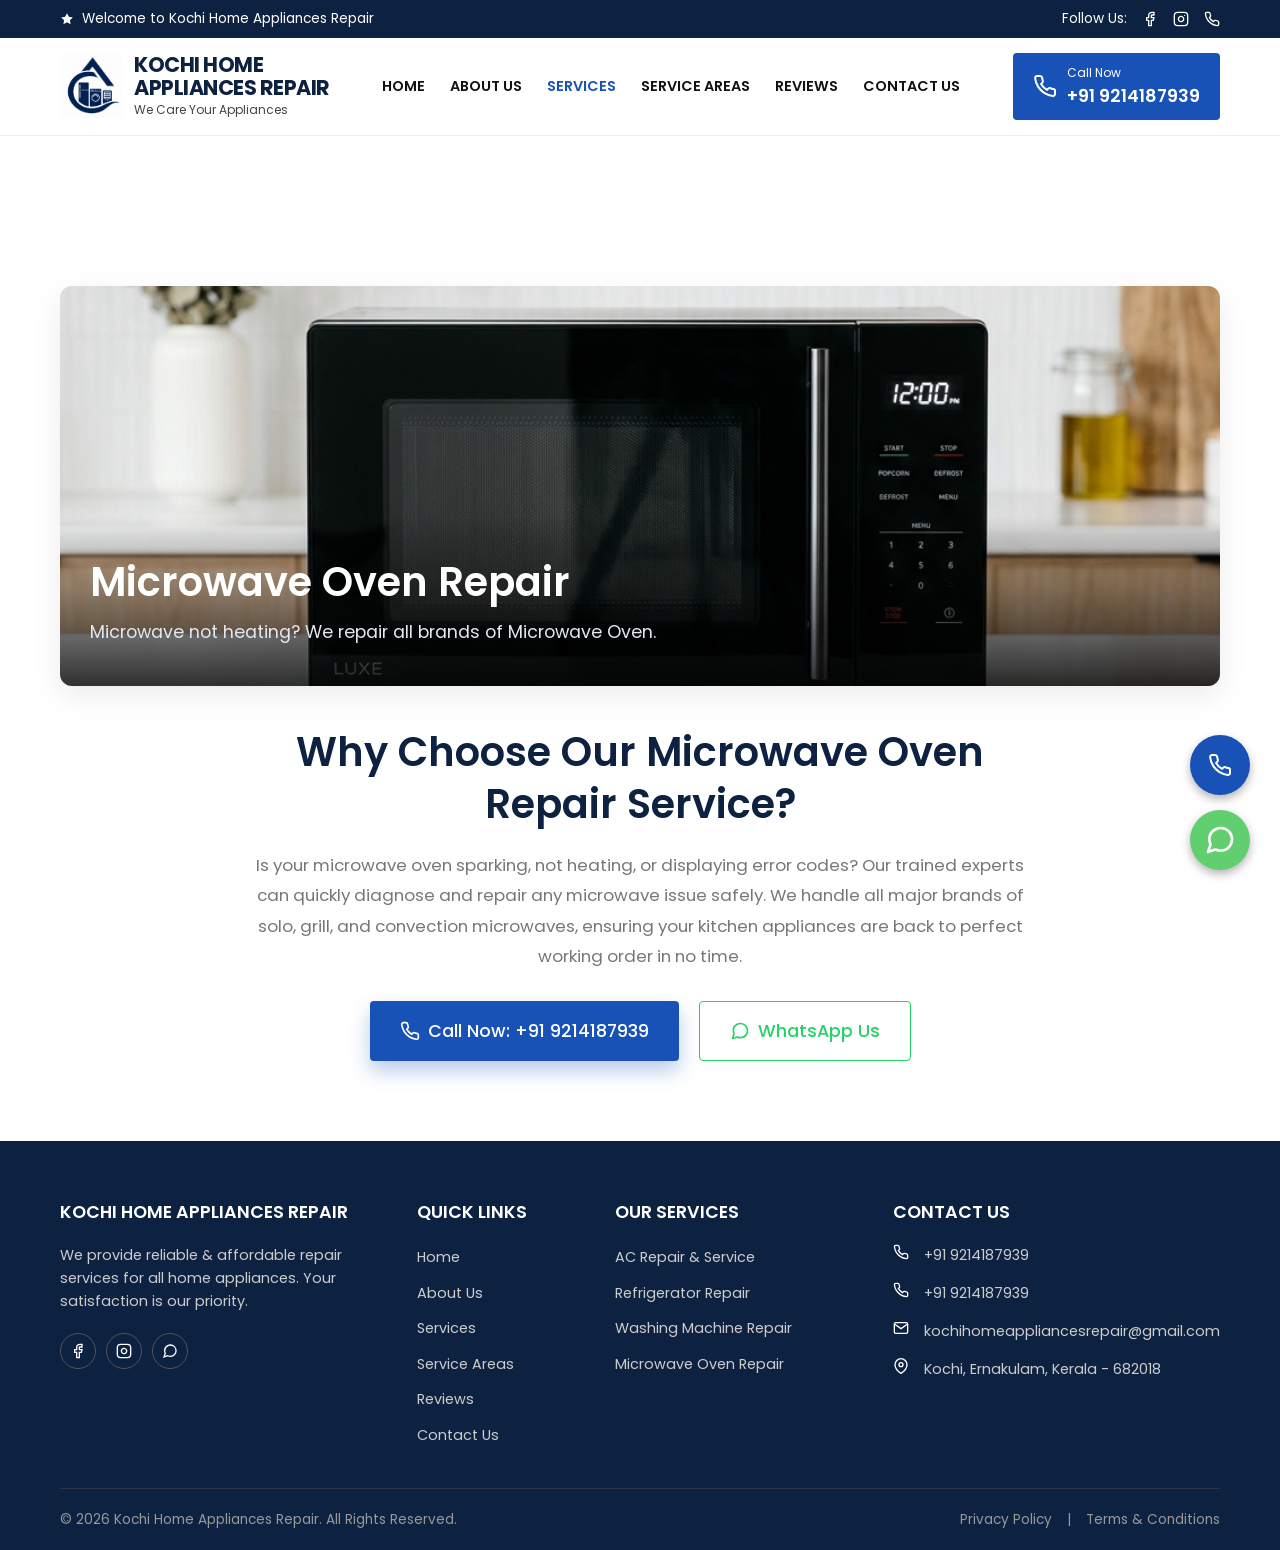
<file: microwave-repair.html>
<!DOCTYPE html>
<html lang="en">
<head>
  <meta charset="UTF-8">
  <meta name="viewport" content="width=device-width, initial-scale=1.0">
  <title>Microwave Oven Repair | Kochi Home Appliances Repair</title>
  <meta name="google-site-verification" content="RGw9vnjoVCZBtxZYhltCk5GHxpvDAjhqvoYVyLSmcow" />
  <!-- SEO Meta Tags -->
  <meta name="description" content="Microwave oven not heating? Get expert microwave repair services in Kochi at your doorstep. We service all top brands.">
  <meta name="keywords" content="microwave repair Kochi, microwave oven service Ernakulam, microwave not heating, oven repair near me">
  <meta name="author" content="Kochi Home Appliances Repair">
  <link rel="canonical" href="https://kochihomeappliancesrepair.com/microwave-repair.html" />
  
  <!-- Open Graph / Social -->
  <meta property="og:type" content="website">
  <meta property="og:url" content="https://kochihomeappliancesrepair.com/microwave-repair.html">
  <meta property="og:title" content="Microwave Oven Repair | Kochi Home Appliances Repair">
  <meta property="og:description" content="Microwave oven not heating? Get expert microwave repair services in Kochi at your doorstep. We service all top brands.">
  <meta property="og:image" content="https://kochihomeappliancesrepair.com/assets/images/hero_bg.png">
  
  <!-- Twitter -->
  <meta name="twitter:card" content="summary_large_image">
  <meta name="twitter:url" content="https://kochihomeappliancesrepair.com/microwave-repair.html">
  <meta name="twitter:title" content="Microwave Oven Repair | Kochi Home Appliances Repair">
  <meta name="twitter:description" content="Microwave oven not heating? Get expert microwave repair services in Kochi at your doorstep. We service all top brands.">
  <meta name="twitter:image" content="https://kochihomeappliancesrepair.com/assets/images/hero_bg.png">

  <!-- Favicon -->
  <link rel="icon" type="image/png" href="assets/images/icon.png">
  <link rel="preconnect" href="https://fonts.googleapis.com">
  <link rel="preconnect" href="https://fonts.gstatic.com" crossorigin>
  <link href="https://fonts.googleapis.com/css2?family=Poppins:wght@300;400;500;600;700&display=swap" rel="stylesheet">
  <link rel="stylesheet" href="css/variables.css">
  <link rel="stylesheet" href="css/styles.css">
</head>
<body>
  <!-- Top Bar -->
  <div class="top-bar">
    <div class="container">
      <div class="top-bar-left">
        <svg xmlns="http://www.w3.org/2000/svg" width="14" height="14" viewBox="0 0 24 24" fill="currentColor"><polygon points="12 2 15.09 8.26 22 9.27 17 14.14 18.18 21.02 12 17.77 5.82 21.02 7 14.14 2 9.27 8.91 8.26 12 2"></polygon></svg>
        Welcome to Kochi Home Appliances Repair
      </div>
      <div class="top-bar-right">
        Follow Us: 
        <div class="social-icons">
          <a href="#"><svg xmlns="http://www.w3.org/2000/svg" width="16" height="16" viewBox="0 0 24 24" fill="none" stroke="currentColor" stroke-width="2" stroke-linecap="round" stroke-linejoin="round"><path d="M18 2h-3a5 5 0 0 0-5 5v3H7v4h3v8h4v-8h3l1-4h-4V7a1 1 0 0 1 1-1h3z"></path></svg></a>
          <a href="#"><svg xmlns="http://www.w3.org/2000/svg" width="16" height="16" viewBox="0 0 24 24" fill="none" stroke="currentColor" stroke-width="2" stroke-linecap="round" stroke-linejoin="round"><rect x="2" y="2" width="20" height="20" rx="5" ry="5"></rect><path d="M16 11.37A4 4 0 1 1 12.63 8 4 4 0 0 1 16 11.37z"></path><line x1="17.5" y1="6.5" x2="17.51" y2="6.5"></line></svg></a>
          <a href="#"><svg xmlns="http://www.w3.org/2000/svg" width="16" height="16" viewBox="0 0 24 24" fill="none" stroke="currentColor" stroke-width="2" stroke-linecap="round" stroke-linejoin="round"><path d="M22 16.92v3a2 2 0 0 1-2.18 2 19.79 19.79 0 0 1-8.63-3.07 19.5 19.5 0 0 1-6-6 19.79 19.79 0 0 1-3.07-8.67A2 2 0 0 1 4.11 2h3a2 2 0 0 1 2 1.72 12.84 12.84 0 0 0 .7 2.81 2 2 0 0 1-.45 2.11L8.09 9.91a16 16 0 0 0 6 6l1.27-1.27a2 2 0 0 1 2.11-.45 12.84 12.84 0 0 0 2.81.7A2 2 0 0 1 22 16.92z"></path></svg></a>
        </div>
      </div>
    </div>
  </div>

  <!-- Main Header -->
  <header class="main-header">
    <div class="container">
      <div class="logo-container">
        <img src="assets/images/icon.png" class="logo-icon" alt="Logo">
        <div class="logo-text">
          <h1>KOCHI HOME<br>APPLIANCES REPAIR</h1>
          <span>We Care Your Appliances</span>
        </div>
      </div>
      
      <nav class="nav-links">
        <a href="index.html#home">HOME</a>
        <a href="index.html#about">ABOUT US</a>
        <a href="index.html#services" class="active">SERVICES</a>
        <a href="index.html#service-areas">SERVICE AREAS</a>
        <a href="index.html#reviews">REVIEWS</a>
        <a href="index.html#contact">CONTACT US</a>
      </nav>
      
      <a href="tel:+919214187939" class="header-call">
        <svg xmlns="http://www.w3.org/2000/svg" width="24" height="24" viewBox="0 0 24 24" fill="none" stroke="currentColor" stroke-width="2" stroke-linecap="round" stroke-linejoin="round"><path d="M22 16.92v3a2 2 0 0 1-2.18 2 19.79 19.79 0 0 1-8.63-3.07 19.5 19.5 0 0 1-6-6 19.79 19.79 0 0 1-3.07-8.67A2 2 0 0 1 4.11 2h3a2 2 0 0 1 2 1.72 12.84 12.84 0 0 0 .7 2.81 2 2 0 0 1-.45 2.11L8.09 9.91a16 16 0 0 0 6 6l1.27-1.27a2 2 0 0 1 2.11-.45 12.84 12.84 0 0 0 2.81.7A2 2 0 0 1 22 16.92z"></path></svg>
        <div class="header-call-text">
          <span class="header-call-title">Call Now</span>
          <span class="header-call-number">+91 9214187939</span>
        </div>
      </a>
      <div class="menu-toggle"><span></span><span></span><span></span></div>
    </div>
  </header>
  <!-- Service Detail Section -->
  <section class="service-detail" style="padding-top: 150px; padding-bottom: 80px;">
    <div class="container" style="display: flex; flex-direction: column; gap: 40px; align-items: center;">
      <div style="width: 100%; border-radius: 12px; overflow: hidden; box-shadow: var(--shadow-medium); position: relative;">
        <img src="assets/images/service_microwave.png" alt="Microwave Oven Repair" style="width: 100%; height: 400px; object-fit: cover; display: block;">
        <div style="position: absolute; bottom: 0; left: 0; width: 100%; background: linear-gradient(to top, rgba(0,0,0,0.8), transparent); padding: 40px 30px;">
          <h1 style="color: white; font-size: 2.5rem; margin-bottom: 10px;">Microwave Oven Repair</h1>
          <p style="color: #e2e8f0; font-size: 1.1rem; max-width: 600px;">Microwave not heating? We repair all brands of Microwave Oven.</p>
        </div>
      </div>
      
      <div style="max-width: 800px; text-align: center;">
        <h2 style="color: var(--color-secondary); margin-bottom: 20px;">Why Choose Our Microwave Oven Repair Service?</h2>
        <p style="color: var(--color-text-light); line-height: 1.8; margin-bottom: 30px; font-size: 1.05rem;">Is your microwave oven sparking, not heating, or displaying error codes? Our trained experts can quickly diagnose and repair any microwave issue safely. We handle all major brands of solo, grill, and convection microwaves, ensuring your kitchen appliances are back to perfect working order in no time.</p>
        
        <div style="display: flex; gap: 20px; justify-content: center; flex-wrap: wrap;">
          <a href="tel:+919214187939" class="btn btn-primary" style="padding: 15px 30px; font-size: 1.1rem; box-shadow: 0 10px 20px rgba(24, 82, 183, 0.3);">
            <svg xmlns="http://www.w3.org/2000/svg" width="20" height="20" viewBox="0 0 24 24" fill="none" stroke="currentColor" stroke-width="2" stroke-linecap="round" stroke-linejoin="round" style="margin-right:8px; display:inline-block; vertical-align:middle;"><path d="M22 16.92v3a2 2 0 0 1-2.18 2 19.79 19.79 0 0 1-8.63-3.07 19.5 19.5 0 0 1-6-6 19.79 19.79 0 0 1-3.07-8.67A2 2 0 0 1 4.11 2h3a2 2 0 0 1 2 1.72 12.84 12.84 0 0 0 .7 2.81 2 2 0 0 1-.45 2.11L8.09 9.91a16 16 0 0 0 6 6l1.27-1.27a2 2 0 0 1 2.11-.45 12.84 12.84 0 0 0 2.81.7A2 2 0 0 1 22 16.92z"></path></svg>
            Call Now: +91 9214187939
          </a>
          <a href="https://wa.me/919214187939" class="btn btn-outline" style="padding: 15px 30px; font-size: 1.1rem; border-color: #25D366; color: #25D366;">
            <svg xmlns="http://www.w3.org/2000/svg" width="20" height="20" viewBox="0 0 24 24" fill="none" stroke="currentColor" stroke-width="2" stroke-linecap="round" stroke-linejoin="round" style="margin-right:8px; display:inline-block; vertical-align:middle;"><path d="M21 11.5a8.38 8.38 0 0 1-.9 3.8 8.5 8.5 0 0 1-7.6 4.7 8.38 8.38 0 0 1-3.8-.9L3 21l1.9-5.7a8.38 8.38 0 0 1-.9-3.8 8.5 8.5 0 0 1 4.7-7.6 8.38 8.38 0 0 1 3.8-.9h.5a8.48 8.48 0 0 1 8 8v.5z"></path></svg>
            WhatsApp Us
          </a>
        </div>
      </div>
    </div>
  </section>

  <!-- Footer -->
  <footer class="main-footer" id="contact">
    <div class="container">
      <div class="footer-grid">
        <div class="footer-col">
          <h4>Kochi Home Appliances Repair</h4>
          <p>We provide reliable & affordable repair services for all home appliances. Your satisfaction is our priority.</p>
          <div class="footer-socials">
            <a href="#"><svg xmlns="http://www.w3.org/2000/svg" width="16" height="16" viewBox="0 0 24 24" fill="none" stroke="currentColor" stroke-width="2"><path d="M18 2h-3a5 5 0 0 0-5 5v3H7v4h3v8h4v-8h3l1-4h-4V7a1 1 0 0 1 1-1h3z"></path></svg></a>
            <a href="#"><svg xmlns="http://www.w3.org/2000/svg" width="16" height="16" viewBox="0 0 24 24" fill="none" stroke="currentColor" stroke-width="2"><rect x="2" y="2" width="20" height="20" rx="5" ry="5"></rect><path d="M16 11.37A4 4 0 1 1 12.63 8 4 4 0 0 1 16 11.37z"></path><line x1="17.5" y1="6.5" x2="17.51" y2="6.5"></line></svg></a>
            <a href="#"><svg xmlns="http://www.w3.org/2000/svg" width="16" height="16" viewBox="0 0 24 24" fill="none" stroke="currentColor" stroke-width="2"><path d="M21 11.5a8.38 8.38 0 0 1-.9 3.8 8.5 8.5 0 0 1-7.6 4.7 8.38 8.38 0 0 1-3.8-.9L3 21l1.9-5.7a8.38 8.38 0 0 1-.9-3.8 8.5 8.5 0 0 1 4.7-7.6 8.38 8.38 0 0 1 3.8-.9h.5a8.48 8.48 0 0 1 8 8v.5z"></path></svg></a>
          </div>
        </div>
        
        <div class="footer-col">
          <h4>QUICK LINKS</h4>
          <ul>
            <li><a href="index.html#home">Home</a></li>
            <li><a href="index.html#about">About Us</a></li>
            <li><a href="index.html#services">Services</a></li>
            <li><a href="index.html#service-areas">Service Areas</a></li>
            <li><a href="index.html#reviews">Reviews</a></li>
            <li><a href="index.html#contact">Contact Us</a></li>
          </ul>
        </div>
        
        <div class="footer-col">
          <h4>OUR SERVICES</h4>
          <ul>
            <li><a href="ac-repair.html">AC Repair & Service</a></li>
            <li><a href="refrigerator-repair.html">Refrigerator Repair</a></li>
            <li><a href="washing-machine-repair.html">Washing Machine Repair</a></li>
            <li><a href="microwave-repair.html">Microwave Oven Repair</a></li>
          </ul>
        </div>
        
        <div class="footer-col">
          <h4>CONTACT US</h4>
          <div class="contact-item">
            <svg xmlns="http://www.w3.org/2000/svg" width="16" height="16" viewBox="0 0 24 24" fill="none" stroke="currentColor" stroke-width="2"><path d="M22 16.92v3a2 2 0 0 1-2.18 2 19.79 19.79 0 0 1-8.63-3.07 19.5 19.5 0 0 1-6-6 19.79 19.79 0 0 1-3.07-8.67A2 2 0 0 1 4.11 2h3a2 2 0 0 1 2 1.72 12.84 12.84 0 0 0 .7 2.81 2 2 0 0 1-.45 2.11L8.09 9.91a16 16 0 0 0 6 6l1.27-1.27a2 2 0 0 1 2.11-.45 12.84 12.84 0 0 0 2.81.7A2 2 0 0 1 22 16.92z"></path></svg>
            +91 9214187939
          </div>
          <div class="contact-item">
            <svg xmlns="http://www.w3.org/2000/svg" width="16" height="16" viewBox="0 0 24 24" fill="none" stroke="currentColor" stroke-width="2"><path d="M22 16.92v3a2 2 0 0 1-2.18 2 19.79 19.79 0 0 1-8.63-3.07 19.5 19.5 0 0 1-6-6 19.79 19.79 0 0 1-3.07-8.67A2 2 0 0 1 4.11 2h3a2 2 0 0 1 2 1.72 12.84 12.84 0 0 0 .7 2.81 2 2 0 0 1-.45 2.11L8.09 9.91a16 16 0 0 0 6 6l1.27-1.27a2 2 0 0 1 2.11-.45 12.84 12.84 0 0 0 2.81.7A2 2 0 0 1 22 16.92z"></path></svg>
            +91 9214187939
          </div>
          <div class="contact-item">
            <svg xmlns="http://www.w3.org/2000/svg" width="16" height="16" viewBox="0 0 24 24" fill="none" stroke="currentColor" stroke-width="2"><path d="M4 4h16c1.1 0 2 .9 2 2v12c0 1.1-.9 2-2 2H4c-1.1 0-2-.9-2-2V6c0-1.1.9-2 2-2z"></path><polyline points="22,6 12,13 2,6"></polyline></svg>
            kochihomeappliancesrepair@gmail.com
          </div>
          <div class="contact-item">
            <svg xmlns="http://www.w3.org/2000/svg" width="16" height="16" viewBox="0 0 24 24" fill="none" stroke="currentColor" stroke-width="2"><path d="M21 10c0 7-9 13-9 13s-9-6-9-13a9 9 0 0 1 18 0z"></path><circle cx="12" cy="10" r="3"></circle></svg>
            Kochi, Ernakulam, Kerala - 682018
          </div>
        </div>
      </div>
      
      <div class="footer-bottom">
        <div>&copy; 2026 Kochi Home Appliances Repair. All Rights Reserved.</div>
        <div class="footer-links">
          <a href="#">Privacy Policy</a> | 
          <a href="#">Terms & Conditions</a>
        </div>
      </div>
    </div>
  </footer>

    <!-- Floating Buttons -->
  <div class="floating-buttons">
    <a href="tel:+919214187939" class="floating-call" title="Call Us">
      <svg xmlns="http://www.w3.org/2000/svg" width="24" height="24" viewBox="0 0 24 24" fill="none" stroke="currentColor" stroke-width="2" stroke-linecap="round" stroke-linejoin="round"><path d="M22 16.92v3a2 2 0 0 1-2.18 2 19.79 19.79 0 0 1-8.63-3.07 19.5 19.5 0 0 1-6-6 19.79 19.79 0 0 1-3.07-8.67A2 2 0 0 1 4.11 2h3a2 2 0 0 1 2 1.72 12.84 12.84 0 0 0 .7 2.81 2 2 0 0 1-.45 2.11L8.09 9.91a16 16 0 0 0 6 6l1.27-1.27a2 2 0 0 1 2.11-.45 12.84 12.84 0 0 0 2.81.7A2 2 0 0 1 22 16.92z"></path></svg>
    </a>
    <a href="https://wa.me/919214187939" class="floating-whatsapp" title="WhatsApp Us">
      <svg xmlns="http://www.w3.org/2000/svg" width="32" height="32" viewBox="0 0 24 24" fill="none" stroke="currentColor" stroke-width="2" stroke-linecap="round" stroke-linejoin="round"><path d="M21 11.5a8.38 8.38 0 0 1-.9 3.8 8.5 8.5 0 0 1-7.6 4.7 8.38 8.38 0 0 1-3.8-.9L3 21l1.9-5.7a8.38 8.38 0 0 1-.9-3.8 8.5 8.5 0 0 1 4.7-7.6 8.38 8.38 0 0 1 3.8-.9h.5a8.48 8.48 0 0 1 8 8v.5z"></path></svg>
    </a>
  </div>

  <script src="js/main.js"></script>
</body>
</html>
</file>
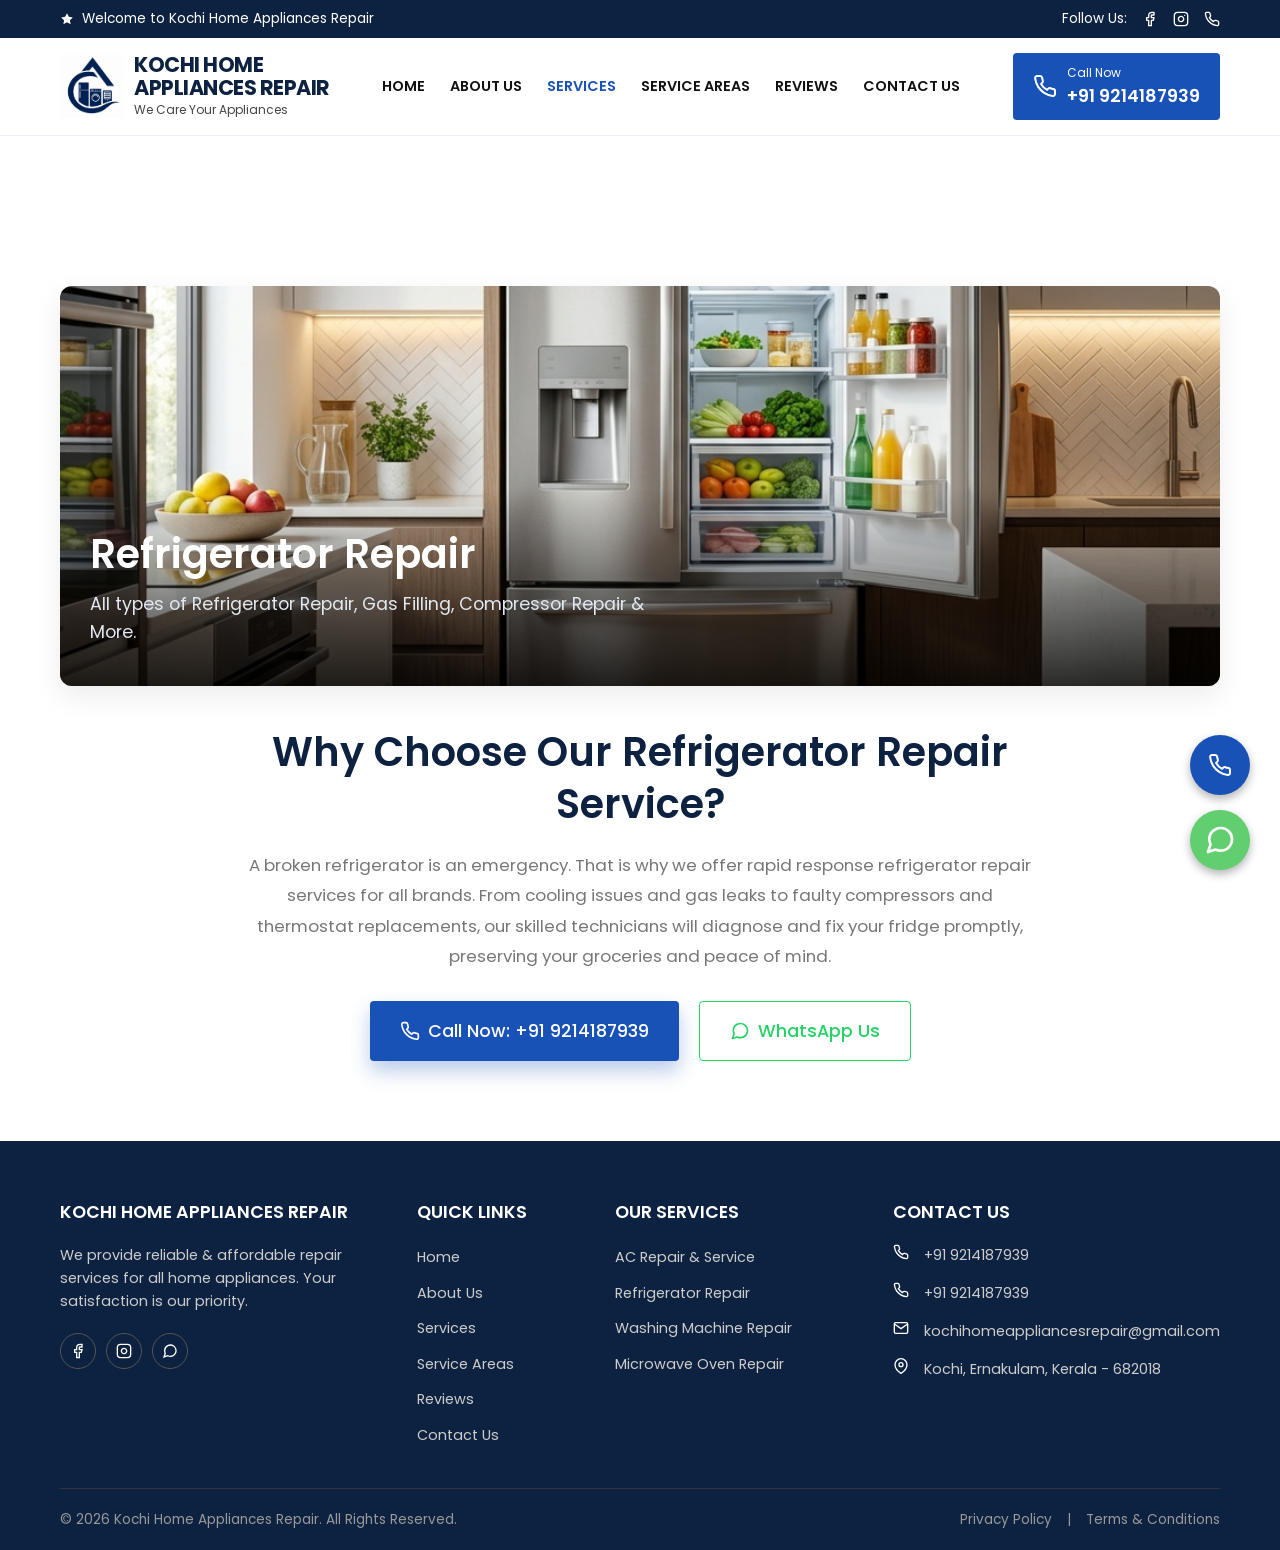
<file: refrigerator-repair.html>
<!DOCTYPE html>
<html lang="en">
<head>
  <meta charset="UTF-8">
  <meta name="viewport" content="width=device-width, initial-scale=1.0">
  <title>Refrigerator Repair | Kochi Home Appliances Repair</title>
  <meta name="google-site-verification" content="RGw9vnjoVCZBtxZYhltCk5GHxpvDAjhqvoYVyLSmcow" />
  <!-- SEO Meta Tags -->
  <meta name="description" content="Fast and reliable refrigerator repair in Kochi. Expert technicians for all types of fridge repair, gas filling, and compressor repair.">
  <meta name="keywords" content="refrigerator repair Kochi, fridge repair Ernakulam, fridge mechanic, refrigerator gas filling, double door fridge repair">
  <meta name="author" content="Kochi Home Appliances Repair">
  <link rel="canonical" href="https://kochihomeappliancesrepair.com/refrigerator-repair.html" />
  
  <!-- Open Graph / Social -->
  <meta property="og:type" content="website">
  <meta property="og:url" content="https://kochihomeappliancesrepair.com/refrigerator-repair.html">
  <meta property="og:title" content="Refrigerator Repair | Kochi Home Appliances Repair">
  <meta property="og:description" content="Fast and reliable refrigerator repair in Kochi. Expert technicians for all types of fridge repair, gas filling, and compressor repair.">
  <meta property="og:image" content="https://kochihomeappliancesrepair.com/assets/images/hero_bg.png">
  
  <!-- Twitter -->
  <meta name="twitter:card" content="summary_large_image">
  <meta name="twitter:url" content="https://kochihomeappliancesrepair.com/refrigerator-repair.html">
  <meta name="twitter:title" content="Refrigerator Repair | Kochi Home Appliances Repair">
  <meta name="twitter:description" content="Fast and reliable refrigerator repair in Kochi. Expert technicians for all types of fridge repair, gas filling, and compressor repair.">
  <meta name="twitter:image" content="https://kochihomeappliancesrepair.com/assets/images/hero_bg.png">

  <!-- Favicon -->
  <link rel="icon" type="image/png" href="assets/images/icon.png">
  <link rel="preconnect" href="https://fonts.googleapis.com">
  <link rel="preconnect" href="https://fonts.gstatic.com" crossorigin>
  <link href="https://fonts.googleapis.com/css2?family=Poppins:wght@300;400;500;600;700&display=swap" rel="stylesheet">
  <link rel="stylesheet" href="css/variables.css">
  <link rel="stylesheet" href="css/styles.css">
</head>
<body>
  <!-- Top Bar -->
  <div class="top-bar">
    <div class="container">
      <div class="top-bar-left">
        <svg xmlns="http://www.w3.org/2000/svg" width="14" height="14" viewBox="0 0 24 24" fill="currentColor"><polygon points="12 2 15.09 8.26 22 9.27 17 14.14 18.18 21.02 12 17.77 5.82 21.02 7 14.14 2 9.27 8.91 8.26 12 2"></polygon></svg>
        Welcome to Kochi Home Appliances Repair
      </div>
      <div class="top-bar-right">
        Follow Us: 
        <div class="social-icons">
          <a href="#"><svg xmlns="http://www.w3.org/2000/svg" width="16" height="16" viewBox="0 0 24 24" fill="none" stroke="currentColor" stroke-width="2" stroke-linecap="round" stroke-linejoin="round"><path d="M18 2h-3a5 5 0 0 0-5 5v3H7v4h3v8h4v-8h3l1-4h-4V7a1 1 0 0 1 1-1h3z"></path></svg></a>
          <a href="#"><svg xmlns="http://www.w3.org/2000/svg" width="16" height="16" viewBox="0 0 24 24" fill="none" stroke="currentColor" stroke-width="2" stroke-linecap="round" stroke-linejoin="round"><rect x="2" y="2" width="20" height="20" rx="5" ry="5"></rect><path d="M16 11.37A4 4 0 1 1 12.63 8 4 4 0 0 1 16 11.37z"></path><line x1="17.5" y1="6.5" x2="17.51" y2="6.5"></line></svg></a>
          <a href="#"><svg xmlns="http://www.w3.org/2000/svg" width="16" height="16" viewBox="0 0 24 24" fill="none" stroke="currentColor" stroke-width="2" stroke-linecap="round" stroke-linejoin="round"><path d="M22 16.92v3a2 2 0 0 1-2.18 2 19.79 19.79 0 0 1-8.63-3.07 19.5 19.5 0 0 1-6-6 19.79 19.79 0 0 1-3.07-8.67A2 2 0 0 1 4.11 2h3a2 2 0 0 1 2 1.72 12.84 12.84 0 0 0 .7 2.81 2 2 0 0 1-.45 2.11L8.09 9.91a16 16 0 0 0 6 6l1.27-1.27a2 2 0 0 1 2.11-.45 12.84 12.84 0 0 0 2.81.7A2 2 0 0 1 22 16.92z"></path></svg></a>
        </div>
      </div>
    </div>
  </div>

  <!-- Main Header -->
  <header class="main-header">
    <div class="container">
      <div class="logo-container">
        <img src="assets/images/icon.png" class="logo-icon" alt="Logo">
        <div class="logo-text">
          <h1>KOCHI HOME<br>APPLIANCES REPAIR</h1>
          <span>We Care Your Appliances</span>
        </div>
      </div>
      
      <nav class="nav-links">
        <a href="index.html#home">HOME</a>
        <a href="index.html#about">ABOUT US</a>
        <a href="index.html#services" class="active">SERVICES</a>
        <a href="index.html#service-areas">SERVICE AREAS</a>
        <a href="index.html#reviews">REVIEWS</a>
        <a href="index.html#contact">CONTACT US</a>
      </nav>
      
      <a href="tel:+919214187939" class="header-call">
        <svg xmlns="http://www.w3.org/2000/svg" width="24" height="24" viewBox="0 0 24 24" fill="none" stroke="currentColor" stroke-width="2" stroke-linecap="round" stroke-linejoin="round"><path d="M22 16.92v3a2 2 0 0 1-2.18 2 19.79 19.79 0 0 1-8.63-3.07 19.5 19.5 0 0 1-6-6 19.79 19.79 0 0 1-3.07-8.67A2 2 0 0 1 4.11 2h3a2 2 0 0 1 2 1.72 12.84 12.84 0 0 0 .7 2.81 2 2 0 0 1-.45 2.11L8.09 9.91a16 16 0 0 0 6 6l1.27-1.27a2 2 0 0 1 2.11-.45 12.84 12.84 0 0 0 2.81.7A2 2 0 0 1 22 16.92z"></path></svg>
        <div class="header-call-text">
          <span class="header-call-title">Call Now</span>
          <span class="header-call-number">+91 9214187939</span>
        </div>
      </a>
      <div class="menu-toggle"><span></span><span></span><span></span></div>
    </div>
  </header>
  <!-- Service Detail Section -->
  <section class="service-detail" style="padding-top: 150px; padding-bottom: 80px;">
    <div class="container" style="display: flex; flex-direction: column; gap: 40px; align-items: center;">
      <div style="width: 100%; border-radius: 12px; overflow: hidden; box-shadow: var(--shadow-medium); position: relative;">
        <img src="assets/images/service_fridge.png" alt="Refrigerator Repair" style="width: 100%; height: 400px; object-fit: cover; display: block;">
        <div style="position: absolute; bottom: 0; left: 0; width: 100%; background: linear-gradient(to top, rgba(0,0,0,0.8), transparent); padding: 40px 30px;">
          <h1 style="color: white; font-size: 2.5rem; margin-bottom: 10px;">Refrigerator Repair</h1>
          <p style="color: #e2e8f0; font-size: 1.1rem; max-width: 600px;">All types of Refrigerator Repair, Gas Filling, Compressor Repair & More.</p>
        </div>
      </div>
      
      <div style="max-width: 800px; text-align: center;">
        <h2 style="color: var(--color-secondary); margin-bottom: 20px;">Why Choose Our Refrigerator Repair Service?</h2>
        <p style="color: var(--color-text-light); line-height: 1.8; margin-bottom: 30px; font-size: 1.05rem;">A broken refrigerator is an emergency. That is why we offer rapid response refrigerator repair services for all brands. From cooling issues and gas leaks to faulty compressors and thermostat replacements, our skilled technicians will diagnose and fix your fridge promptly, preserving your groceries and peace of mind.</p>
        
        <div style="display: flex; gap: 20px; justify-content: center; flex-wrap: wrap;">
          <a href="tel:+919214187939" class="btn btn-primary" style="padding: 15px 30px; font-size: 1.1rem; box-shadow: 0 10px 20px rgba(24, 82, 183, 0.3);">
            <svg xmlns="http://www.w3.org/2000/svg" width="20" height="20" viewBox="0 0 24 24" fill="none" stroke="currentColor" stroke-width="2" stroke-linecap="round" stroke-linejoin="round" style="margin-right:8px; display:inline-block; vertical-align:middle;"><path d="M22 16.92v3a2 2 0 0 1-2.18 2 19.79 19.79 0 0 1-8.63-3.07 19.5 19.5 0 0 1-6-6 19.79 19.79 0 0 1-3.07-8.67A2 2 0 0 1 4.11 2h3a2 2 0 0 1 2 1.72 12.84 12.84 0 0 0 .7 2.81 2 2 0 0 1-.45 2.11L8.09 9.91a16 16 0 0 0 6 6l1.27-1.27a2 2 0 0 1 2.11-.45 12.84 12.84 0 0 0 2.81.7A2 2 0 0 1 22 16.92z"></path></svg>
            Call Now: +91 9214187939
          </a>
          <a href="https://wa.me/919214187939" class="btn btn-outline" style="padding: 15px 30px; font-size: 1.1rem; border-color: #25D366; color: #25D366;">
            <svg xmlns="http://www.w3.org/2000/svg" width="20" height="20" viewBox="0 0 24 24" fill="none" stroke="currentColor" stroke-width="2" stroke-linecap="round" stroke-linejoin="round" style="margin-right:8px; display:inline-block; vertical-align:middle;"><path d="M21 11.5a8.38 8.38 0 0 1-.9 3.8 8.5 8.5 0 0 1-7.6 4.7 8.38 8.38 0 0 1-3.8-.9L3 21l1.9-5.7a8.38 8.38 0 0 1-.9-3.8 8.5 8.5 0 0 1 4.7-7.6 8.38 8.38 0 0 1 3.8-.9h.5a8.48 8.48 0 0 1 8 8v.5z"></path></svg>
            WhatsApp Us
          </a>
        </div>
      </div>
    </div>
  </section>

  <!-- Footer -->
  <footer class="main-footer" id="contact">
    <div class="container">
      <div class="footer-grid">
        <div class="footer-col">
          <h4>Kochi Home Appliances Repair</h4>
          <p>We provide reliable & affordable repair services for all home appliances. Your satisfaction is our priority.</p>
          <div class="footer-socials">
            <a href="#"><svg xmlns="http://www.w3.org/2000/svg" width="16" height="16" viewBox="0 0 24 24" fill="none" stroke="currentColor" stroke-width="2"><path d="M18 2h-3a5 5 0 0 0-5 5v3H7v4h3v8h4v-8h3l1-4h-4V7a1 1 0 0 1 1-1h3z"></path></svg></a>
            <a href="#"><svg xmlns="http://www.w3.org/2000/svg" width="16" height="16" viewBox="0 0 24 24" fill="none" stroke="currentColor" stroke-width="2"><rect x="2" y="2" width="20" height="20" rx="5" ry="5"></rect><path d="M16 11.37A4 4 0 1 1 12.63 8 4 4 0 0 1 16 11.37z"></path><line x1="17.5" y1="6.5" x2="17.51" y2="6.5"></line></svg></a>
            <a href="#"><svg xmlns="http://www.w3.org/2000/svg" width="16" height="16" viewBox="0 0 24 24" fill="none" stroke="currentColor" stroke-width="2"><path d="M21 11.5a8.38 8.38 0 0 1-.9 3.8 8.5 8.5 0 0 1-7.6 4.7 8.38 8.38 0 0 1-3.8-.9L3 21l1.9-5.7a8.38 8.38 0 0 1-.9-3.8 8.5 8.5 0 0 1 4.7-7.6 8.38 8.38 0 0 1 3.8-.9h.5a8.48 8.48 0 0 1 8 8v.5z"></path></svg></a>
          </div>
        </div>
        
        <div class="footer-col">
          <h4>QUICK LINKS</h4>
          <ul>
            <li><a href="index.html#home">Home</a></li>
            <li><a href="index.html#about">About Us</a></li>
            <li><a href="index.html#services">Services</a></li>
            <li><a href="index.html#service-areas">Service Areas</a></li>
            <li><a href="index.html#reviews">Reviews</a></li>
            <li><a href="index.html#contact">Contact Us</a></li>
          </ul>
        </div>
        
        <div class="footer-col">
          <h4>OUR SERVICES</h4>
          <ul>
            <li><a href="ac-repair.html">AC Repair & Service</a></li>
            <li><a href="refrigerator-repair.html">Refrigerator Repair</a></li>
            <li><a href="washing-machine-repair.html">Washing Machine Repair</a></li>
            <li><a href="microwave-repair.html">Microwave Oven Repair</a></li>
          </ul>
        </div>
        
        <div class="footer-col">
          <h4>CONTACT US</h4>
          <div class="contact-item">
            <svg xmlns="http://www.w3.org/2000/svg" width="16" height="16" viewBox="0 0 24 24" fill="none" stroke="currentColor" stroke-width="2"><path d="M22 16.92v3a2 2 0 0 1-2.18 2 19.79 19.79 0 0 1-8.63-3.07 19.5 19.5 0 0 1-6-6 19.79 19.79 0 0 1-3.07-8.67A2 2 0 0 1 4.11 2h3a2 2 0 0 1 2 1.72 12.84 12.84 0 0 0 .7 2.81 2 2 0 0 1-.45 2.11L8.09 9.91a16 16 0 0 0 6 6l1.27-1.27a2 2 0 0 1 2.11-.45 12.84 12.84 0 0 0 2.81.7A2 2 0 0 1 22 16.92z"></path></svg>
            +91 9214187939
          </div>
          <div class="contact-item">
            <svg xmlns="http://www.w3.org/2000/svg" width="16" height="16" viewBox="0 0 24 24" fill="none" stroke="currentColor" stroke-width="2"><path d="M22 16.92v3a2 2 0 0 1-2.18 2 19.79 19.79 0 0 1-8.63-3.07 19.5 19.5 0 0 1-6-6 19.79 19.79 0 0 1-3.07-8.67A2 2 0 0 1 4.11 2h3a2 2 0 0 1 2 1.72 12.84 12.84 0 0 0 .7 2.81 2 2 0 0 1-.45 2.11L8.09 9.91a16 16 0 0 0 6 6l1.27-1.27a2 2 0 0 1 2.11-.45 12.84 12.84 0 0 0 2.81.7A2 2 0 0 1 22 16.92z"></path></svg>
            +91 9214187939
          </div>
          <div class="contact-item">
            <svg xmlns="http://www.w3.org/2000/svg" width="16" height="16" viewBox="0 0 24 24" fill="none" stroke="currentColor" stroke-width="2"><path d="M4 4h16c1.1 0 2 .9 2 2v12c0 1.1-.9 2-2 2H4c-1.1 0-2-.9-2-2V6c0-1.1.9-2 2-2z"></path><polyline points="22,6 12,13 2,6"></polyline></svg>
            kochihomeappliancesrepair@gmail.com
          </div>
          <div class="contact-item">
            <svg xmlns="http://www.w3.org/2000/svg" width="16" height="16" viewBox="0 0 24 24" fill="none" stroke="currentColor" stroke-width="2"><path d="M21 10c0 7-9 13-9 13s-9-6-9-13a9 9 0 0 1 18 0z"></path><circle cx="12" cy="10" r="3"></circle></svg>
            Kochi, Ernakulam, Kerala - 682018
          </div>
        </div>
      </div>
      
      <div class="footer-bottom">
        <div>&copy; 2026 Kochi Home Appliances Repair. All Rights Reserved.</div>
        <div class="footer-links">
          <a href="#">Privacy Policy</a> | 
          <a href="#">Terms & Conditions</a>
        </div>
      </div>
    </div>
  </footer>

    <!-- Floating Buttons -->
  <div class="floating-buttons">
    <a href="tel:+919214187939" class="floating-call" title="Call Us">
      <svg xmlns="http://www.w3.org/2000/svg" width="24" height="24" viewBox="0 0 24 24" fill="none" stroke="currentColor" stroke-width="2" stroke-linecap="round" stroke-linejoin="round"><path d="M22 16.92v3a2 2 0 0 1-2.18 2 19.79 19.79 0 0 1-8.63-3.07 19.5 19.5 0 0 1-6-6 19.79 19.79 0 0 1-3.07-8.67A2 2 0 0 1 4.11 2h3a2 2 0 0 1 2 1.72 12.84 12.84 0 0 0 .7 2.81 2 2 0 0 1-.45 2.11L8.09 9.91a16 16 0 0 0 6 6l1.27-1.27a2 2 0 0 1 2.11-.45 12.84 12.84 0 0 0 2.81.7A2 2 0 0 1 22 16.92z"></path></svg>
    </a>
    <a href="https://wa.me/919214187939" class="floating-whatsapp" title="WhatsApp Us">
      <svg xmlns="http://www.w3.org/2000/svg" width="32" height="32" viewBox="0 0 24 24" fill="none" stroke="currentColor" stroke-width="2" stroke-linecap="round" stroke-linejoin="round"><path d="M21 11.5a8.38 8.38 0 0 1-.9 3.8 8.5 8.5 0 0 1-7.6 4.7 8.38 8.38 0 0 1-3.8-.9L3 21l1.9-5.7a8.38 8.38 0 0 1-.9-3.8 8.5 8.5 0 0 1 4.7-7.6 8.38 8.38 0 0 1 3.8-.9h.5a8.48 8.48 0 0 1 8 8v.5z"></path></svg>
    </a>
  </div>

  <script src="js/main.js"></script>
</body>
</html>
</file>
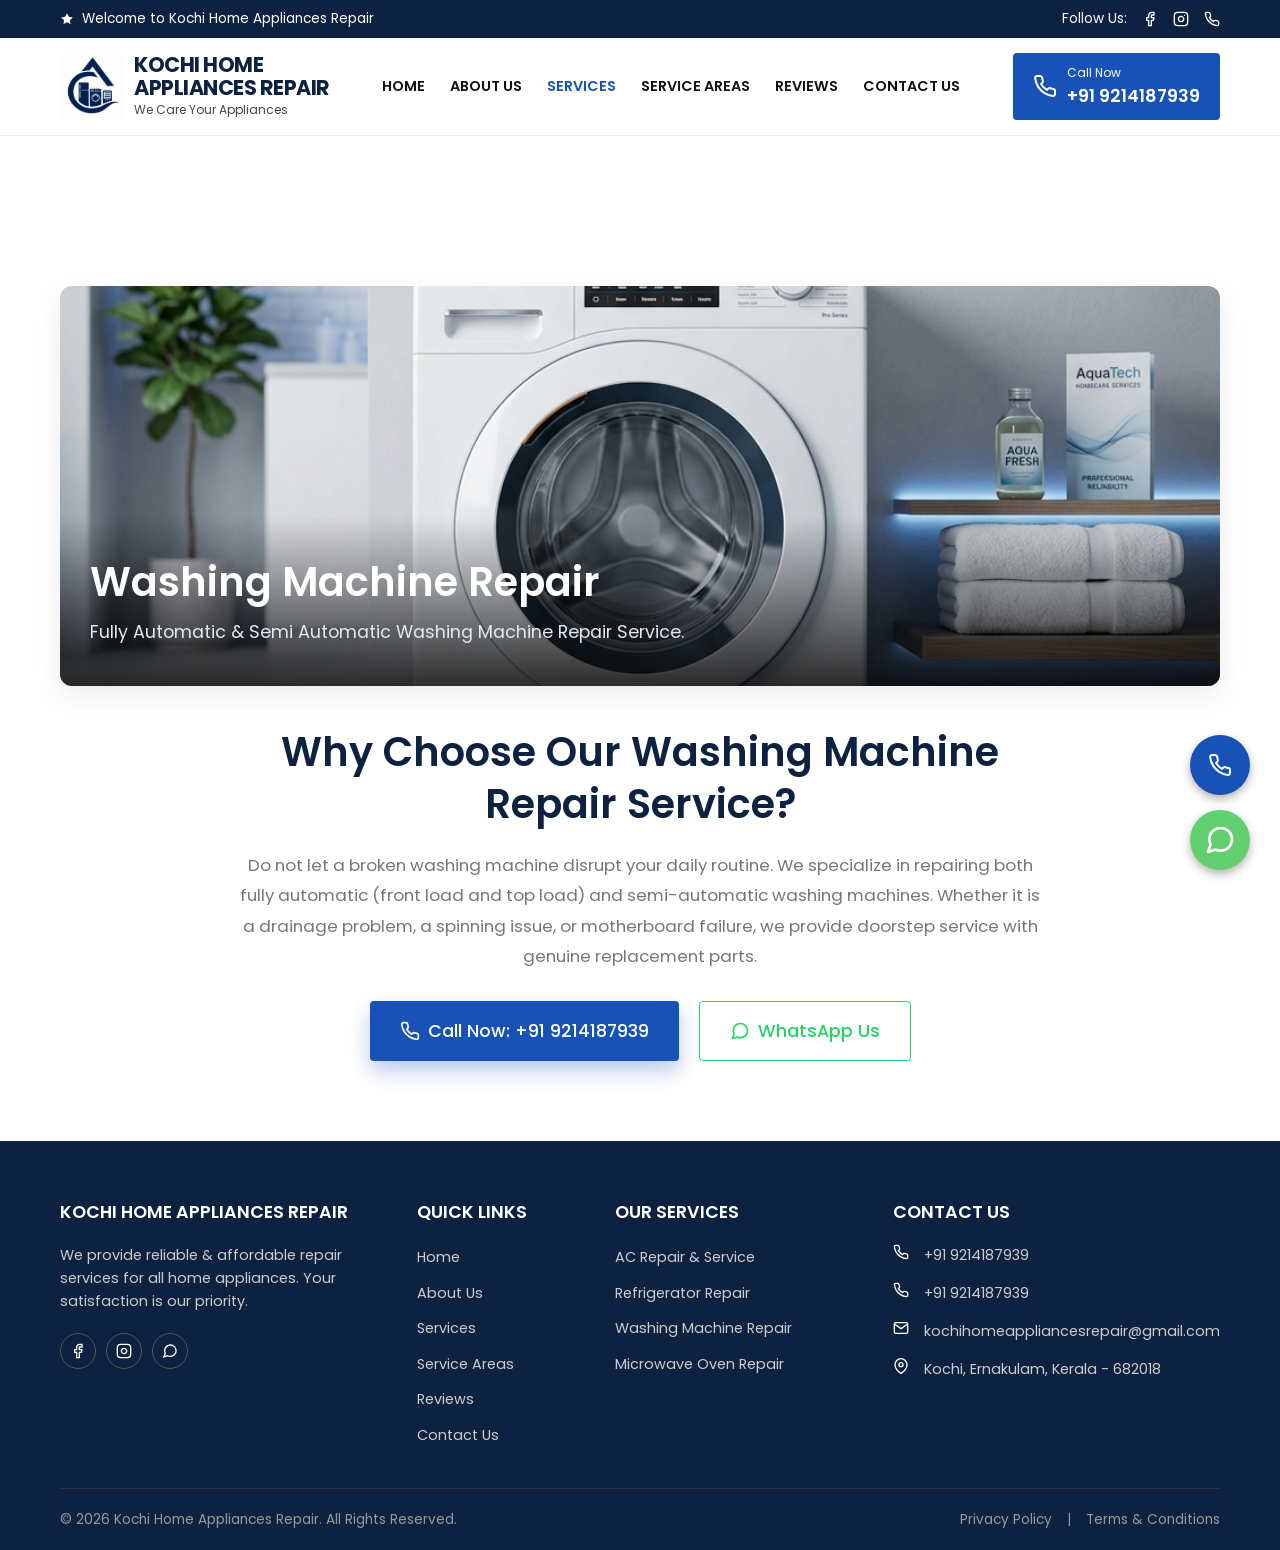
<file: washing-machine-repair.html>
<!DOCTYPE html>
<html lang="en">
<head>
  <meta charset="UTF-8">
  <meta name="viewport" content="width=device-width, initial-scale=1.0">
  <title>Washing Machine Repair | Kochi Home Appliances Repair</title>
  <meta name="google-site-verification" content="RGw9vnjoVCZBtxZYhltCk5GHxpvDAjhqvoYVyLSmcow" />
  <!-- SEO Meta Tags -->
  <meta name="description" content="Top-rated washing machine repair in Kochi. We fix fully automatic and semi-automatic washing machines of all major brands.">
  <meta name="keywords" content="washing machine repair Kochi, washing machine service Ernakulam, automatic washing machine repair, front load washer repair">
  <meta name="author" content="Kochi Home Appliances Repair">
  <link rel="canonical" href="https://kochihomeappliancesrepair.com/washing-machine-repair.html" />
  
  <!-- Open Graph / Social -->
  <meta property="og:type" content="website">
  <meta property="og:url" content="https://kochihomeappliancesrepair.com/washing-machine-repair.html">
  <meta property="og:title" content="Washing Machine Repair | Kochi Home Appliances Repair">
  <meta property="og:description" content="Top-rated washing machine repair in Kochi. We fix fully automatic and semi-automatic washing machines of all major brands.">
  <meta property="og:image" content="https://kochihomeappliancesrepair.com/assets/images/hero_bg.png">
  
  <!-- Twitter -->
  <meta name="twitter:card" content="summary_large_image">
  <meta name="twitter:url" content="https://kochihomeappliancesrepair.com/washing-machine-repair.html">
  <meta name="twitter:title" content="Washing Machine Repair | Kochi Home Appliances Repair">
  <meta name="twitter:description" content="Top-rated washing machine repair in Kochi. We fix fully automatic and semi-automatic washing machines of all major brands.">
  <meta name="twitter:image" content="https://kochihomeappliancesrepair.com/assets/images/hero_bg.png">

  <!-- Favicon -->
  <link rel="icon" type="image/png" href="assets/images/icon.png">
  <link rel="preconnect" href="https://fonts.googleapis.com">
  <link rel="preconnect" href="https://fonts.gstatic.com" crossorigin>
  <link href="https://fonts.googleapis.com/css2?family=Poppins:wght@300;400;500;600;700&display=swap" rel="stylesheet">
  <link rel="stylesheet" href="css/variables.css">
  <link rel="stylesheet" href="css/styles.css">
</head>
<body>
  <!-- Top Bar -->
  <div class="top-bar">
    <div class="container">
      <div class="top-bar-left">
        <svg xmlns="http://www.w3.org/2000/svg" width="14" height="14" viewBox="0 0 24 24" fill="currentColor"><polygon points="12 2 15.09 8.26 22 9.27 17 14.14 18.18 21.02 12 17.77 5.82 21.02 7 14.14 2 9.27 8.91 8.26 12 2"></polygon></svg>
        Welcome to Kochi Home Appliances Repair
      </div>
      <div class="top-bar-right">
        Follow Us: 
        <div class="social-icons">
          <a href="#"><svg xmlns="http://www.w3.org/2000/svg" width="16" height="16" viewBox="0 0 24 24" fill="none" stroke="currentColor" stroke-width="2" stroke-linecap="round" stroke-linejoin="round"><path d="M18 2h-3a5 5 0 0 0-5 5v3H7v4h3v8h4v-8h3l1-4h-4V7a1 1 0 0 1 1-1h3z"></path></svg></a>
          <a href="#"><svg xmlns="http://www.w3.org/2000/svg" width="16" height="16" viewBox="0 0 24 24" fill="none" stroke="currentColor" stroke-width="2" stroke-linecap="round" stroke-linejoin="round"><rect x="2" y="2" width="20" height="20" rx="5" ry="5"></rect><path d="M16 11.37A4 4 0 1 1 12.63 8 4 4 0 0 1 16 11.37z"></path><line x1="17.5" y1="6.5" x2="17.51" y2="6.5"></line></svg></a>
          <a href="#"><svg xmlns="http://www.w3.org/2000/svg" width="16" height="16" viewBox="0 0 24 24" fill="none" stroke="currentColor" stroke-width="2" stroke-linecap="round" stroke-linejoin="round"><path d="M22 16.92v3a2 2 0 0 1-2.18 2 19.79 19.79 0 0 1-8.63-3.07 19.5 19.5 0 0 1-6-6 19.79 19.79 0 0 1-3.07-8.67A2 2 0 0 1 4.11 2h3a2 2 0 0 1 2 1.72 12.84 12.84 0 0 0 .7 2.81 2 2 0 0 1-.45 2.11L8.09 9.91a16 16 0 0 0 6 6l1.27-1.27a2 2 0 0 1 2.11-.45 12.84 12.84 0 0 0 2.81.7A2 2 0 0 1 22 16.92z"></path></svg></a>
        </div>
      </div>
    </div>
  </div>

  <!-- Main Header -->
  <header class="main-header">
    <div class="container">
      <div class="logo-container">
        <img src="assets/images/icon.png" class="logo-icon" alt="Logo">
        <div class="logo-text">
          <h1>KOCHI HOME<br>APPLIANCES REPAIR</h1>
          <span>We Care Your Appliances</span>
        </div>
      </div>
      
      <nav class="nav-links">
        <a href="index.html#home">HOME</a>
        <a href="index.html#about">ABOUT US</a>
        <a href="index.html#services" class="active">SERVICES</a>
        <a href="index.html#service-areas">SERVICE AREAS</a>
        <a href="index.html#reviews">REVIEWS</a>
        <a href="index.html#contact">CONTACT US</a>
      </nav>
      
      <a href="tel:+919214187939" class="header-call">
        <svg xmlns="http://www.w3.org/2000/svg" width="24" height="24" viewBox="0 0 24 24" fill="none" stroke="currentColor" stroke-width="2" stroke-linecap="round" stroke-linejoin="round"><path d="M22 16.92v3a2 2 0 0 1-2.18 2 19.79 19.79 0 0 1-8.63-3.07 19.5 19.5 0 0 1-6-6 19.79 19.79 0 0 1-3.07-8.67A2 2 0 0 1 4.11 2h3a2 2 0 0 1 2 1.72 12.84 12.84 0 0 0 .7 2.81 2 2 0 0 1-.45 2.11L8.09 9.91a16 16 0 0 0 6 6l1.27-1.27a2 2 0 0 1 2.11-.45 12.84 12.84 0 0 0 2.81.7A2 2 0 0 1 22 16.92z"></path></svg>
        <div class="header-call-text">
          <span class="header-call-title">Call Now</span>
          <span class="header-call-number">+91 9214187939</span>
        </div>
      </a>
      <div class="menu-toggle"><span></span><span></span><span></span></div>
    </div>
  </header>
  <!-- Service Detail Section -->
  <section class="service-detail" style="padding-top: 150px; padding-bottom: 80px;">
    <div class="container" style="display: flex; flex-direction: column; gap: 40px; align-items: center;">
      <div style="width: 100%; border-radius: 12px; overflow: hidden; box-shadow: var(--shadow-medium); position: relative;">
        <img src="assets/images/service_washer.png" alt="Washing Machine Repair" style="width: 100%; height: 400px; object-fit: cover; display: block;">
        <div style="position: absolute; bottom: 0; left: 0; width: 100%; background: linear-gradient(to top, rgba(0,0,0,0.8), transparent); padding: 40px 30px;">
          <h1 style="color: white; font-size: 2.5rem; margin-bottom: 10px;">Washing Machine Repair</h1>
          <p style="color: #e2e8f0; font-size: 1.1rem; max-width: 600px;">Fully Automatic & Semi Automatic Washing Machine Repair Service.</p>
        </div>
      </div>
      
      <div style="max-width: 800px; text-align: center;">
        <h2 style="color: var(--color-secondary); margin-bottom: 20px;">Why Choose Our Washing Machine Repair Service?</h2>
        <p style="color: var(--color-text-light); line-height: 1.8; margin-bottom: 30px; font-size: 1.05rem;">Do not let a broken washing machine disrupt your daily routine. We specialize in repairing both fully automatic (front load and top load) and semi-automatic washing machines. Whether it is a drainage problem, a spinning issue, or motherboard failure, we provide doorstep service with genuine replacement parts.</p>
        
        <div style="display: flex; gap: 20px; justify-content: center; flex-wrap: wrap;">
          <a href="tel:+919214187939" class="btn btn-primary" style="padding: 15px 30px; font-size: 1.1rem; box-shadow: 0 10px 20px rgba(24, 82, 183, 0.3);">
            <svg xmlns="http://www.w3.org/2000/svg" width="20" height="20" viewBox="0 0 24 24" fill="none" stroke="currentColor" stroke-width="2" stroke-linecap="round" stroke-linejoin="round" style="margin-right:8px; display:inline-block; vertical-align:middle;"><path d="M22 16.92v3a2 2 0 0 1-2.18 2 19.79 19.79 0 0 1-8.63-3.07 19.5 19.5 0 0 1-6-6 19.79 19.79 0 0 1-3.07-8.67A2 2 0 0 1 4.11 2h3a2 2 0 0 1 2 1.72 12.84 12.84 0 0 0 .7 2.81 2 2 0 0 1-.45 2.11L8.09 9.91a16 16 0 0 0 6 6l1.27-1.27a2 2 0 0 1 2.11-.45 12.84 12.84 0 0 0 2.81.7A2 2 0 0 1 22 16.92z"></path></svg>
            Call Now: +91 9214187939
          </a>
          <a href="https://wa.me/919214187939" class="btn btn-outline" style="padding: 15px 30px; font-size: 1.1rem; border-color: #25D366; color: #25D366;">
            <svg xmlns="http://www.w3.org/2000/svg" width="20" height="20" viewBox="0 0 24 24" fill="none" stroke="currentColor" stroke-width="2" stroke-linecap="round" stroke-linejoin="round" style="margin-right:8px; display:inline-block; vertical-align:middle;"><path d="M21 11.5a8.38 8.38 0 0 1-.9 3.8 8.5 8.5 0 0 1-7.6 4.7 8.38 8.38 0 0 1-3.8-.9L3 21l1.9-5.7a8.38 8.38 0 0 1-.9-3.8 8.5 8.5 0 0 1 4.7-7.6 8.38 8.38 0 0 1 3.8-.9h.5a8.48 8.48 0 0 1 8 8v.5z"></path></svg>
            WhatsApp Us
          </a>
        </div>
      </div>
    </div>
  </section>

  <!-- Footer -->
  <footer class="main-footer" id="contact">
    <div class="container">
      <div class="footer-grid">
        <div class="footer-col">
          <h4>Kochi Home Appliances Repair</h4>
          <p>We provide reliable & affordable repair services for all home appliances. Your satisfaction is our priority.</p>
          <div class="footer-socials">
            <a href="#"><svg xmlns="http://www.w3.org/2000/svg" width="16" height="16" viewBox="0 0 24 24" fill="none" stroke="currentColor" stroke-width="2"><path d="M18 2h-3a5 5 0 0 0-5 5v3H7v4h3v8h4v-8h3l1-4h-4V7a1 1 0 0 1 1-1h3z"></path></svg></a>
            <a href="#"><svg xmlns="http://www.w3.org/2000/svg" width="16" height="16" viewBox="0 0 24 24" fill="none" stroke="currentColor" stroke-width="2"><rect x="2" y="2" width="20" height="20" rx="5" ry="5"></rect><path d="M16 11.37A4 4 0 1 1 12.63 8 4 4 0 0 1 16 11.37z"></path><line x1="17.5" y1="6.5" x2="17.51" y2="6.5"></line></svg></a>
            <a href="#"><svg xmlns="http://www.w3.org/2000/svg" width="16" height="16" viewBox="0 0 24 24" fill="none" stroke="currentColor" stroke-width="2"><path d="M21 11.5a8.38 8.38 0 0 1-.9 3.8 8.5 8.5 0 0 1-7.6 4.7 8.38 8.38 0 0 1-3.8-.9L3 21l1.9-5.7a8.38 8.38 0 0 1-.9-3.8 8.5 8.5 0 0 1 4.7-7.6 8.38 8.38 0 0 1 3.8-.9h.5a8.48 8.48 0 0 1 8 8v.5z"></path></svg></a>
          </div>
        </div>
        
        <div class="footer-col">
          <h4>QUICK LINKS</h4>
          <ul>
            <li><a href="index.html#home">Home</a></li>
            <li><a href="index.html#about">About Us</a></li>
            <li><a href="index.html#services">Services</a></li>
            <li><a href="index.html#service-areas">Service Areas</a></li>
            <li><a href="index.html#reviews">Reviews</a></li>
            <li><a href="index.html#contact">Contact Us</a></li>
          </ul>
        </div>
        
        <div class="footer-col">
          <h4>OUR SERVICES</h4>
          <ul>
            <li><a href="ac-repair.html">AC Repair & Service</a></li>
            <li><a href="refrigerator-repair.html">Refrigerator Repair</a></li>
            <li><a href="washing-machine-repair.html">Washing Machine Repair</a></li>
            <li><a href="microwave-repair.html">Microwave Oven Repair</a></li>
          </ul>
        </div>
        
        <div class="footer-col">
          <h4>CONTACT US</h4>
          <div class="contact-item">
            <svg xmlns="http://www.w3.org/2000/svg" width="16" height="16" viewBox="0 0 24 24" fill="none" stroke="currentColor" stroke-width="2"><path d="M22 16.92v3a2 2 0 0 1-2.18 2 19.79 19.79 0 0 1-8.63-3.07 19.5 19.5 0 0 1-6-6 19.79 19.79 0 0 1-3.07-8.67A2 2 0 0 1 4.11 2h3a2 2 0 0 1 2 1.72 12.84 12.84 0 0 0 .7 2.81 2 2 0 0 1-.45 2.11L8.09 9.91a16 16 0 0 0 6 6l1.27-1.27a2 2 0 0 1 2.11-.45 12.84 12.84 0 0 0 2.81.7A2 2 0 0 1 22 16.92z"></path></svg>
            +91 9214187939
          </div>
          <div class="contact-item">
            <svg xmlns="http://www.w3.org/2000/svg" width="16" height="16" viewBox="0 0 24 24" fill="none" stroke="currentColor" stroke-width="2"><path d="M22 16.92v3a2 2 0 0 1-2.18 2 19.79 19.79 0 0 1-8.63-3.07 19.5 19.5 0 0 1-6-6 19.79 19.79 0 0 1-3.07-8.67A2 2 0 0 1 4.11 2h3a2 2 0 0 1 2 1.72 12.84 12.84 0 0 0 .7 2.81 2 2 0 0 1-.45 2.11L8.09 9.91a16 16 0 0 0 6 6l1.27-1.27a2 2 0 0 1 2.11-.45 12.84 12.84 0 0 0 2.81.7A2 2 0 0 1 22 16.92z"></path></svg>
            +91 9214187939
          </div>
          <div class="contact-item">
            <svg xmlns="http://www.w3.org/2000/svg" width="16" height="16" viewBox="0 0 24 24" fill="none" stroke="currentColor" stroke-width="2"><path d="M4 4h16c1.1 0 2 .9 2 2v12c0 1.1-.9 2-2 2H4c-1.1 0-2-.9-2-2V6c0-1.1.9-2 2-2z"></path><polyline points="22,6 12,13 2,6"></polyline></svg>
            kochihomeappliancesrepair@gmail.com
          </div>
          <div class="contact-item">
            <svg xmlns="http://www.w3.org/2000/svg" width="16" height="16" viewBox="0 0 24 24" fill="none" stroke="currentColor" stroke-width="2"><path d="M21 10c0 7-9 13-9 13s-9-6-9-13a9 9 0 0 1 18 0z"></path><circle cx="12" cy="10" r="3"></circle></svg>
            Kochi, Ernakulam, Kerala - 682018
          </div>
        </div>
      </div>
      
      <div class="footer-bottom">
        <div>&copy; 2026 Kochi Home Appliances Repair. All Rights Reserved.</div>
        <div class="footer-links">
          <a href="#">Privacy Policy</a> | 
          <a href="#">Terms & Conditions</a>
        </div>
      </div>
    </div>
  </footer>

    <!-- Floating Buttons -->
  <div class="floating-buttons">
    <a href="tel:+919214187939" class="floating-call" title="Call Us">
      <svg xmlns="http://www.w3.org/2000/svg" width="24" height="24" viewBox="0 0 24 24" fill="none" stroke="currentColor" stroke-width="2" stroke-linecap="round" stroke-linejoin="round"><path d="M22 16.92v3a2 2 0 0 1-2.18 2 19.79 19.79 0 0 1-8.63-3.07 19.5 19.5 0 0 1-6-6 19.79 19.79 0 0 1-3.07-8.67A2 2 0 0 1 4.11 2h3a2 2 0 0 1 2 1.72 12.84 12.84 0 0 0 .7 2.81 2 2 0 0 1-.45 2.11L8.09 9.91a16 16 0 0 0 6 6l1.27-1.27a2 2 0 0 1 2.11-.45 12.84 12.84 0 0 0 2.81.7A2 2 0 0 1 22 16.92z"></path></svg>
    </a>
    <a href="https://wa.me/919214187939" class="floating-whatsapp" title="WhatsApp Us">
      <svg xmlns="http://www.w3.org/2000/svg" width="32" height="32" viewBox="0 0 24 24" fill="none" stroke="currentColor" stroke-width="2" stroke-linecap="round" stroke-linejoin="round"><path d="M21 11.5a8.38 8.38 0 0 1-.9 3.8 8.5 8.5 0 0 1-7.6 4.7 8.38 8.38 0 0 1-3.8-.9L3 21l1.9-5.7a8.38 8.38 0 0 1-.9-3.8 8.5 8.5 0 0 1 4.7-7.6 8.38 8.38 0 0 1 3.8-.9h.5a8.48 8.48 0 0 1 8 8v.5z"></path></svg>
    </a>
  </div>

  <script src="js/main.js"></script>
</body>
</html>
</file>
<file: css/variables.css>
:root {
  --color-primary: #1852b7;
  --color-primary-dark: #124194;
  --color-secondary: #0d2140; /* Footer and dark blue background */
  --color-text-dark: #111111;
  --color-text-medium: #444444;
  --color-text-light: #777777;
  --color-bg-light: #f5f8fd;
  --color-bg-grey: #eaedf3;
  --color-white: #ffffff;
  --color-border: #e0e0e0;
  
  --font-main: 'Poppins', sans-serif;
  
  --shadow-light: 0 5px 15px rgba(0,0,0,0.05);
  --shadow-medium: 0 10px 30px rgba(0,0,0,0.08);
}

* {
  box-sizing: border-box;
  margin: 0;
  padding: 0;
}

html {
  scroll-behavior: smooth;
}

body {
  font-family: var(--font-main);
  color: var(--color-text-medium);
  background-color: var(--color-white);
  line-height: 1.6;
}

a {
  text-decoration: none;
  color: inherit;
}

ul {
  list-style: none;
}

.container {
  max-width: 1200px;
  margin: 0 auto;
  padding: 0 20px;
}

/* Typography */
h1, h2, h3, h4, h5, h6 {
  color: var(--color-text-dark);
  font-weight: 600;
  line-height: 1.3;
}

h2 {
  font-size: 2.5rem;
}

h3 {
  font-size: 1.5rem;
}

/* Buttons */
.btn {
  display: inline-flex;
  align-items: center;
  justify-content: center;
  padding: 10px 24px;
  border-radius: 4px;
  font-weight: 500;
  font-size: 0.95rem;
  transition: all 0.3s ease;
  cursor: pointer;
  border: none;
}

.btn-primary {
  background-color: var(--color-primary);
  color: var(--color-white);
}

.btn-primary:hover {
  background-color: var(--color-primary-dark);
}

.btn-outline {
  background-color: transparent;
  color: var(--color-primary);
  border: 1px solid var(--color-primary);
}

.btn-outline:hover {
  background-color: var(--color-bg-light);
}

.btn svg {
  margin-right: 8px;
}
</file>
<file: css/styles.css>
@import url('variables.css');

/* Top Bar */
.top-bar {
  background-color: var(--color-secondary);
  color: var(--color-white);
  padding: 8px 0;
  font-size: 0.85rem;
}

.top-bar .container {
  display: flex;
  justify-content: space-between;
  align-items: center;
}

.top-bar-left {
  display: flex;
  align-items: center;
  gap: 8px;
}

.top-bar-right {
  display: flex;
  align-items: center;
  gap: 15px;
}

.social-icons {
  display: flex;
  gap: 15px;
}

.social-icons a {
  color: var(--color-white);
  display: flex;
  align-items: center;
}

/* Header */
.main-header {
  background-color: var(--color-white);
  padding: 15px 0;
  border-bottom: 1px solid var(--color-bg-grey);
}

.main-header .container {
  display: flex;
  justify-content: space-between;
  align-items: center;
}

.logo-container {
  display: flex;
  align-items: center;
  gap: 10px;
}

.logo-icon {
  width: 64px;
  height: 64px;
  color: var(--color-primary);
}

.logo-text {
  display: flex;
  flex-direction: column;
}

.logo-text h1 {
  font-size: 1.3rem;
  font-weight: 700;
  color: var(--color-secondary);
  margin-bottom: 0;
  line-height: 1.1;
  text-transform: uppercase;
  letter-spacing: -0.5px;
}

.logo-text span {
  font-size: 0.75rem;
  color: var(--color-text-medium);
}

.nav-links {
  display: flex;
  gap: 25px;
}

.nav-links a {
  font-size: 0.9rem;
  font-weight: 600;
  color: var(--color-text-dark);
  text-transform: uppercase;
}

.nav-links a:hover, .nav-links a.active {
  color: var(--color-primary);
}

.header-call {
  display: flex;
  align-items: center;
  background-color: var(--color-primary);
  color: var(--color-white);
  padding: 10px 20px;
  border-radius: 4px;
  text-decoration: none;
  gap: 10px;
}

.header-call-text {
  display: flex;
  flex-direction: column;
}

.header-call-title {
  font-size: 0.75rem;
}

.header-call-number {
  font-size: 1.1rem;
  font-weight: 600;
}

/* Hero Section */
.hero {
  background-color: var(--color-bg-light);
  padding: 60px 0;
  position: relative;
  overflow: hidden;
}

.hero .container {
  display: flex;
  align-items: center;
  justify-content: space-between;
}

.hero-content {
  flex: 1;
  max-width: 550px;
}

.hero-subtitle {
  color: var(--color-primary);
  font-weight: 600;
  text-transform: uppercase;
  font-size: 0.9rem;
  letter-spacing: 0.5px;
  display: block;
  margin-bottom: 10px;
}

.hero-content h1 {
  font-size: 3.2rem;
  font-weight: 700;
  line-height: 1.1;
  margin-bottom: 10px;
  color: var(--color-secondary);
}

.hero-content h1 span {
  color: var(--color-primary);
}

.hero-desc {
  font-size: 1.25rem;
  font-style: italic;
  color: var(--color-text-dark);
  margin-bottom: 30px;
}

.hero-features {
  display: grid;
  grid-template-columns: 1fr 1fr;
  gap: 15px;
  margin-bottom: 35px;
}

.feature-item {
  display: flex;
  align-items: center;
  gap: 10px;
  font-weight: 500;
  font-size: 0.95rem;
  color: var(--color-text-dark);
}

.feature-icon {
  background-color: var(--color-primary);
  color: var(--color-white);
  border-radius: 50%;
  width: 20px;
  height: 20px;
  display: flex;
  align-items: center;
  justify-content: center;
}

.hero-buttons {
  display: flex;
  gap: 15px;
}

.hero-image {
  flex: 1;
  display: flex;
  justify-content: flex-end;
  position: relative;
}

.hero-image img {
  max-width: 100%;
  height: auto;
  object-fit: contain;
  mix-blend-mode: multiply; /* Helps blend with the light background */
}

/* Services Section */
.services-section {
  padding: 80px 0;
  background-color: var(--color-white);
  text-align: center;
}

.section-subtitle {
  color: var(--color-primary);
  font-weight: 600;
  text-transform: uppercase;
  font-size: 0.9rem;
  margin-bottom: 10px;
}

.section-title {
  color: var(--color-secondary);
  font-size: 2.2rem;
  margin-bottom: 50px;
}

.services-grid {
  display: grid;
  grid-template-columns: repeat(5, 1fr);
  gap: 20px;
}

.service-card {
  background: var(--color-white);
  border: 1px solid var(--color-border);
  border-radius: 8px;
  overflow: hidden;
  text-align: left;
  box-shadow: var(--shadow-light);
  transition: all 0.4s cubic-bezier(0.175, 0.885, 0.32, 1.275);
  position: relative;
  display: flex;
  flex-direction: column;
}

.service-card:hover {
  transform: translateY(-10px);
  box-shadow: 0 20px 40px rgba(24, 82, 183, 0.15);
  border-color: var(--color-primary);
}

.service-image {
  width: 100%;
  height: 200px;
  object-fit: cover;
  border-bottom: 3px solid var(--color-primary);
  transition: transform 0.5s ease;
}

.service-card:hover .service-image {
  transform: scale(1.05);
}

.service-image-wrapper {
  overflow: hidden;
  position: relative;
}

.service-icon {
  position: absolute;
  bottom: -20px;
  right: 20px;
  background-color: var(--color-primary);
  color: var(--color-white);
  width: 40px;
  height: 40px;
  border-radius: 50%;
  display: flex;
  align-items: center;
  justify-content: center;
  box-shadow: 0 4px 10px rgba(0,0,0,0.2);
  z-index: 2;
}

.service-content {
  padding: 30px 20px 25px;
  flex-grow: 1;
  display: flex;
  flex-direction: column;
  background: var(--color-white);
  z-index: 1;
}

.service-content h3 {
  font-size: 1.15rem;
  margin-bottom: 12px;
  color: var(--color-text-dark);
}

.service-content p {
  font-size: 0.85rem;
  color: var(--color-text-light);
  margin-bottom: 20px;
  min-height: 50px;
  flex-grow: 1;
}

.read-more {
  color: var(--color-primary);
  font-size: 0.85rem;
  font-weight: 600;
  display: inline-flex;
  align-items: center;
  gap: 5px;
  padding: 8px 15px;
  border: 1px solid var(--color-primary);
  border-radius: 4px;
  transition: all 0.3s ease;
  width: fit-content;
}

.service-card:hover .read-more {
  background-color: var(--color-primary);
  color: var(--color-white);
}

/* Why Choose Us Section */
.why-choose-us {
  background-color: var(--color-bg-light);
  padding: 80px 0;
}

.why-choose-us .container {
  display: flex;
  align-items: center;
  gap: 50px;
}

.why-content {
  flex: 0 0 35%;
}

.why-features {
  flex: 1;
  display: grid;
  grid-template-columns: repeat(5, 1fr);
  gap: 15px;
}

.why-feature-card {
  background: var(--color-white);
  padding: 30px 15px;
  text-align: center;
  border-radius: 4px;
  box-shadow: var(--shadow-light);
}

.why-feature-icon {
  color: var(--color-primary);
  margin-bottom: 15px;
}

.why-feature-card h4 {
  font-size: 0.95rem;
  color: var(--color-text-dark);
}

/* Stats Banner */
.stats-banner {
  background-color: var(--color-primary);
  padding: 40px 0;
  color: var(--color-white);
}

.stats-grid {
  display: grid;
  grid-template-columns: repeat(4, 1fr);
  gap: 20px;
}

.stat-item {
  display: flex;
  align-items: center;
  gap: 20px;
}

.stat-icon {
  background: transparent;
}

.stat-content h3 {
  color: var(--color-white);
  font-size: 2rem;
  margin-bottom: 0;
  line-height: 1.1;
}

.stat-content p {
  margin: 0;
  font-size: 0.9rem;
  font-weight: 300;
}

/* Reviews Section */
.reviews-section {
  padding: 80px 0;
  background-color: var(--color-white);
  text-align: center;
}

.reviews-grid {
  display: grid;
  grid-template-columns: repeat(3, 1fr);
  gap: 30px;
  margin-top: 50px;
  margin-bottom: 30px;
}

.review-card {
  background: var(--color-white);
  border: 1px solid var(--color-border);
  border-radius: 4px;
  padding: 30px;
  text-align: left;
}

.stars {
  color: #ffc107;
  margin-bottom: 15px;
}

.review-text {
  font-size: 0.95rem;
  color: var(--color-text-dark);
  margin-bottom: 25px;
  font-style: italic;
  min-height: 60px;
}

.reviewer {
  display: flex;
  align-items: center;
  gap: 15px;
}

.reviewer img {
  width: 50px;
  height: 50px;
  border-radius: 50%;
  object-fit: cover;
}

.reviewer-info h4 {
  font-size: 0.95rem;
  margin-bottom: 0;
  color: var(--color-text-dark);
}

.reviewer-info p {
  font-size: 0.8rem;
  margin: 0;
  color: var(--color-text-light);
}

.carousel-dots {
  display: flex;
  justify-content: center;
  gap: 8px;
}

.dot {
  width: 10px;
  height: 10px;
  border-radius: 50%;
  background: var(--color-border);
  cursor: pointer;
}

.dot.active {
  background: var(--color-primary);
}

/* Footer */
.main-footer {
  background-color: var(--color-secondary);
  color: var(--color-white);
  padding: 60px 0 20px;
}

.footer-grid {
  display: grid;
  grid-template-columns: 2fr 1fr 1.5fr 1.5fr;
  gap: 40px;
  margin-bottom: 40px;
}

.footer-col h4 {
  color: var(--color-white);
  font-size: 1.1rem;
  margin-bottom: 20px;
  text-transform: uppercase;
}

.footer-col p {
  font-size: 0.9rem;
  color: #cccccc;
  margin-bottom: 15px;
}

.footer-col ul {
  display: flex;
  flex-direction: column;
  gap: 10px;
}

.footer-col ul li a {
  color: #cccccc;
  font-size: 0.9rem;
  transition: color 0.3s;
}

.footer-col ul li a:hover {
  color: var(--color-white);
}

.footer-socials {
  display: flex;
  gap: 10px;
  margin-top: 20px;
}

.footer-socials a {
  width: 36px;
  height: 36px;
  border: 1px solid #555;
  border-radius: 50%;
  display: flex;
  align-items: center;
  justify-content: center;
  color: var(--color-white);
  transition: all 0.3s;
}

.footer-socials a:hover {
  background: var(--color-primary);
  border-color: var(--color-primary);
}

.contact-item {
  display: flex;
  gap: 15px;
  margin-bottom: 15px;
  color: #cccccc;
  font-size: 0.9rem;
}

.contact-item svg {
  color: var(--color-white);
  flex-shrink: 0;
}

.footer-bottom {
  display: flex;
  justify-content: space-between;
  border-top: 1px solid #334;
  padding-top: 20px;
  font-size: 0.85rem;
  color: #999;
}

.footer-links {
  display: flex;
  gap: 15px;
}

/* Floating Buttons */
.floating-buttons {
  position: fixed;
  bottom: 30px;
  right: 30px;
  display: flex;
  flex-direction: column;
  gap: 15px;
  z-index: 1000;
}

.floating-whatsapp, .floating-call {
  width: 60px;
  height: 60px;
  border-radius: 50%;
  display: flex;
  align-items: center;
  justify-content: center;
  box-shadow: 0 4px 10px rgba(0,0,0,0.3);
  transition: transform 0.3s;
  color: white;
}

.floating-whatsapp {
  background-color: #61ce70;
}

.floating-call {
  background-color: var(--color-primary);
}

.floating-whatsapp:hover, .floating-call:hover {
  transform: scale(1.1);
}

/* Contact Form Section */
.contact-form-section {
  padding: 80px 0;
  background-color: var(--color-bg-light);
  text-align: center;
}

.form-container {
  max-width: 700px;
  margin: 0 auto;
  background: var(--color-white);
  padding: 40px;
  border-radius: 8px;
  box-shadow: var(--shadow-light);
  text-align: left;
}

.form-row {
  display: flex;
  gap: 20px;
}

.form-row .form-group {
  flex: 1;
}

.form-group {
  margin-bottom: 20px;
}

.form-group label {
  display: block;
  font-size: 0.9rem;
  font-weight: 600;
  color: var(--color-text-dark);
  margin-bottom: 8px;
}

.form-group input,
.form-group select,
.form-group textarea {
  width: 100%;
  padding: 12px 15px;
  border: 1px solid var(--color-border);
  border-radius: 4px;
  font-family: inherit;
  font-size: 0.95rem;
  outline: none;
  transition: border-color 0.3s;
}

.form-group input:focus,
.form-group select:focus,
.form-group textarea:focus {
  border-color: var(--color-primary);
}

.submit-btn {
  width: 100%;
  padding: 15px;
  font-size: 1.1rem;
  font-weight: 600;
  cursor: pointer;
  border: none;
  border-radius: 4px;
  margin-top: 10px;
}

/* Mobile Menu Toggle */
.menu-toggle {
  display: none;
  flex-direction: column;
  gap: 6px;
  cursor: pointer;
}

.menu-toggle span {
  width: 30px;
  height: 3px;
  background-color: var(--color-secondary);
  border-radius: 3px;
  transition: all 0.3s;
}

/* Responsive */
@media (max-width: 1024px) {
  .services-grid {
    grid-template-columns: repeat(3, 1fr);
  }
  .why-choose-us .container {
    flex-direction: column;
  }
  .why-features {
    grid-template-columns: repeat(3, 1fr);
  }
  .stats-grid {
    grid-template-columns: repeat(2, 1fr);
  }
  .reviews-grid {
    grid-template-columns: repeat(2, 1fr);
  }
  .footer-grid {
    grid-template-columns: repeat(2, 1fr);
  }
}

@media (max-width: 768px) {
  .top-bar { display: none; }
  
  .menu-toggle { display: flex; }
  
  .nav-links {
    display: flex;
    flex-direction: column;
    position: absolute;
    top: 100%;
    left: 0;
    width: 100%;
    background: var(--color-white);
    padding: 20px;
    box-shadow: 0 10px 20px rgba(0,0,0,0.1);
    transform: translateY(-150%);
    opacity: 0;
    pointer-events: none;
    transition: all 0.3s ease;
    z-index: 999;
  }
  
  .nav-links.show {
    transform: translateY(0);
    opacity: 1;
    pointer-events: auto;
  }

  .main-header {
    position: relative;
  }
  
  /* Hide header call button on mobile to prevent overlap with logo/menu */
  .header-call { display: none; }
  .logo-icon { width: 48px; height: 48px; }
  .logo-text h1 { font-size: 1.1rem; }

  /* Adjust huge gaps */
  .hero { padding: 40px 0; }
  .services-section, .why-choose-us, .reviews-section { padding: 50px 0; }

  /* Fix Typography */
  .hero-content h1 { font-size: 2.2rem; }
  .hero-desc { font-size: 1rem; margin-bottom: 20px; }
  .section-title { font-size: 1.8rem; margin-bottom: 30px; }
  .stat-content h3 { font-size: 1.5rem; }
  
  .hero .container { flex-direction: column; text-align: center; }
  .hero-features { justify-content: center; text-align: left; }
  .hero-buttons { justify-content: center; }
  
  .services-grid { grid-template-columns: repeat(2, 1fr); }
  .why-features { grid-template-columns: repeat(2, 1fr); }
  .reviews-grid { grid-template-columns: 1fr; }
  .footer-grid { grid-template-columns: 1fr; }

  /* Fix footer bottom overlap */
  .footer-bottom { 
    flex-direction: column; 
    align-items: center; 
    text-align: center; 
    gap: 15px; 
  }
  .footer-links {
    justify-content: center;
    flex-wrap: wrap;
  }
}

@media (max-width: 480px) {
  .services-grid { grid-template-columns: 1fr; }
  .why-features { grid-template-columns: 1fr; }
  .stats-grid { grid-template-columns: 1fr; }
  
  .hero-content h1 { font-size: 1.8rem; }
  .hero-features { grid-template-columns: 1fr; }
  .hero-buttons { flex-direction: column; width: 100%; }
  .hero-buttons .btn { width: 100%; text-align: center; justify-content: center; }
}
</file>
